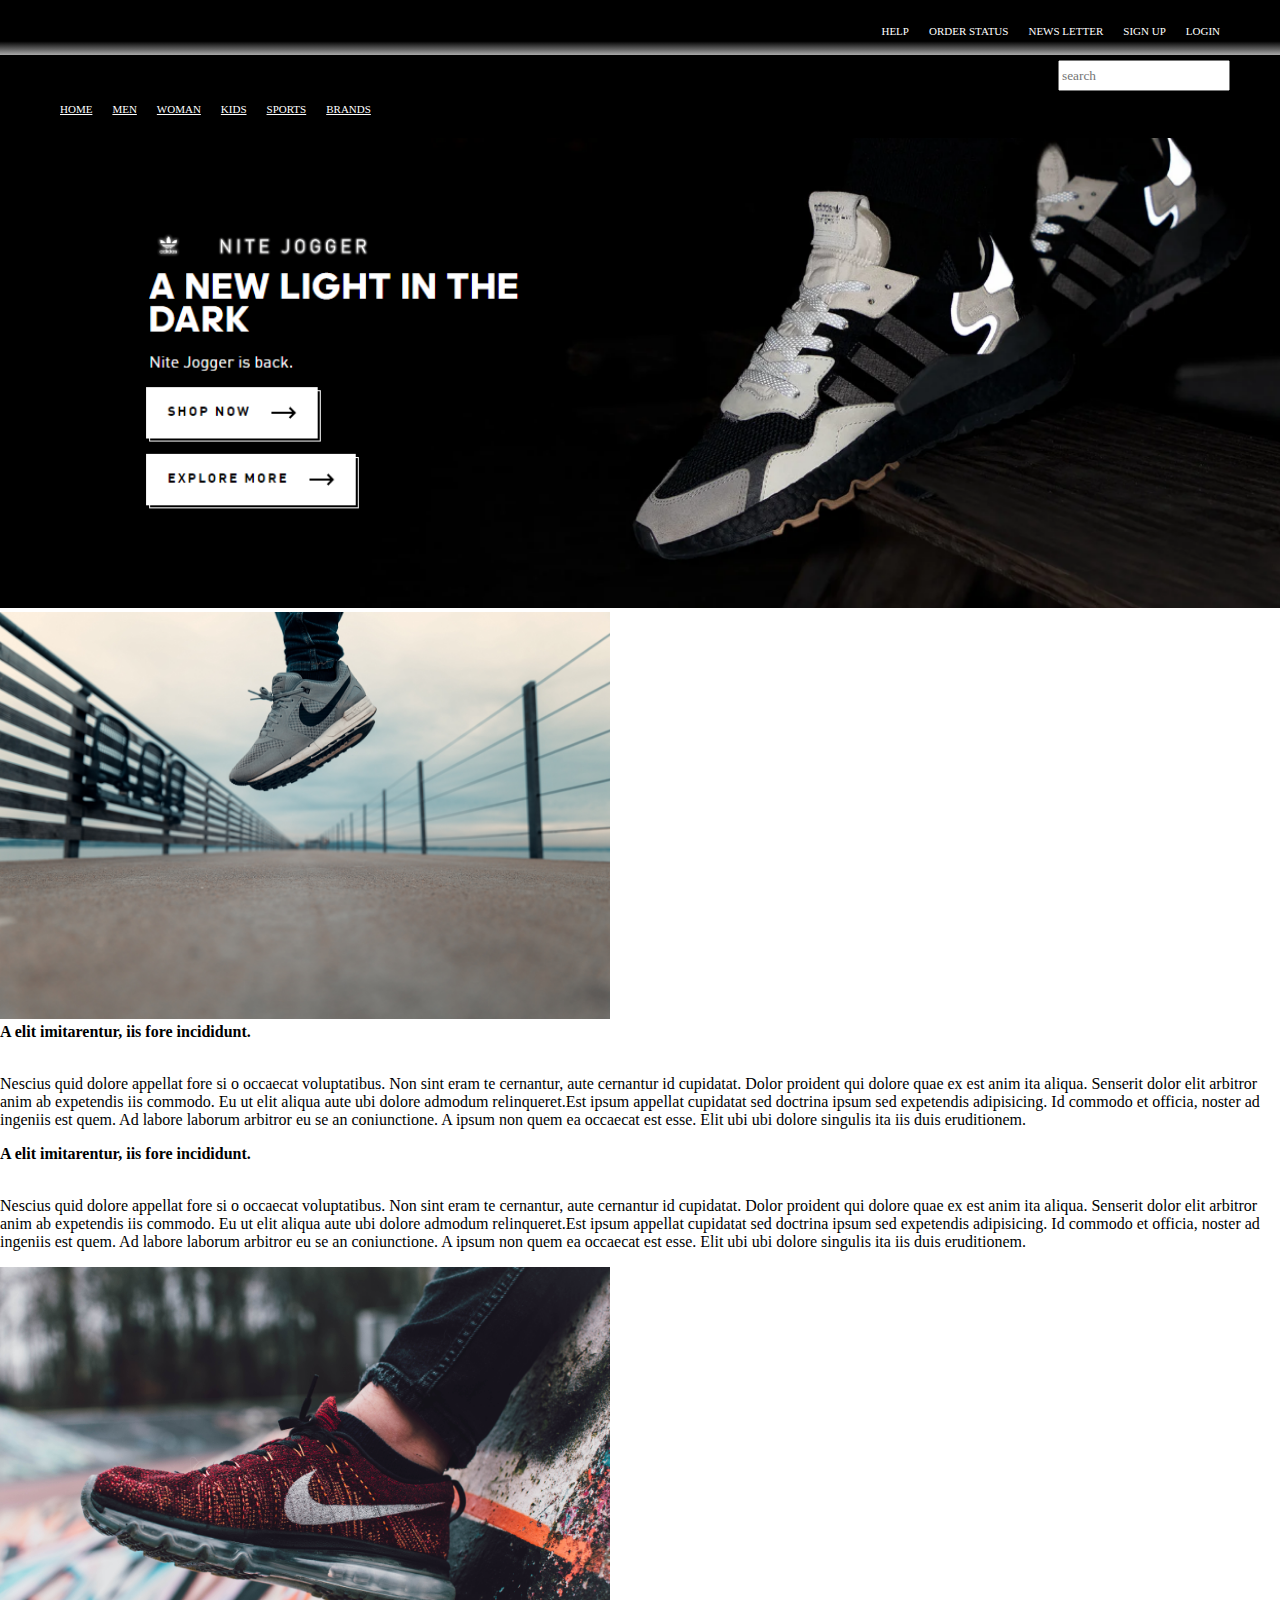
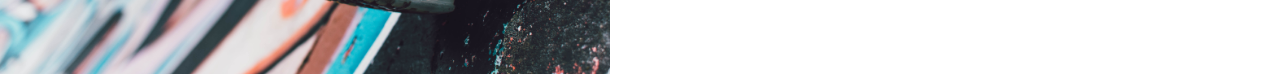
<file: index.html>
<!doctype html>
<html lang="en">
	<head>
		<meta charset="utf-8">
		<meta name="viewport" content="width=device-width, initial-scale=1, shrink-to-fit=no">
		<link rel="stylesheet" href="https://stackpath.bootstrapcdn.com/bootstrap/4.1.3/css/bootstrap.min.css" integrity="sha384-MCw98/SFnGE8fJT3GXwEOngsV7Zt27NXFoaoApmYm81iuXoPkFOJwJ8ERdknLPMO" crossorigin="anonymous">
		<link rel="stylesheet" type="text/css" href="css/styles.css">
		<title>Hello, world!</title>
	</head>
	
	
	<body>
    <section id='upper_navbar'>
        
        <nav>
            <ul>
                <li><a href='#'>HELP</a></li>
                <li><a href='#'>ORDER STATUS</a></li>
                <li><a href='#'>NEWS LETTER</a></li>
                <li><a href='#'>SIGN UP</a></li>
                <li><a href='#'>LOGIN</a></li>
            </ul>
        
        </nav>
        
        
    </section>
        <section id='second_navbar'>
        
        <nav>
            <ul>
                <li><a href='index.html'>HOME</a></li>
                <li><a href='men.html'>MEN</a></li>
                <li><a href='woman.html'>WOMAN</a></li>
                <li><a href='kids.html'>KIDS</a></li>
                <li><a href='sports.html'>SPORTS</a></li>
                <li><a href='brands.html'>BRANDS </a></li>
            </ul>
        
        </nav>
        
<div id='search'>
    <input placeholder="search">
</div>
        
        
    </section>
<section class="showcase">
    <img src="img/showcase.png">
        
</section>
        
    <section class="mt-5" >
        <div class="row" >
            <div class="col-md-6" >
                <img class='prod' src="img/2.jpg">
            </div>
           <div class="col-md-6" >
                <b>A elit imitarentur, iis fore incididunt.</b>
                <br>
                <br>
                <p>Nescius quid dolore appellat fore si o occaecat voluptatibus.

                    Non sint eram te cernantur, aute cernantur id cupidatat.

                    Dolor proident qui dolore quae ex est anim ita aliqua.

                    Senserit dolor elit arbitror anim ab expetendis iis commodo.

                    Eu ut elit aliqua aute ubi dolore admodum relinqueret.Est ipsum appellat cupidatat sed doctrina ipsum sed expetendis adipisicing.

                    Id commodo et officia, noster ad ingeniis est quem.

                    Ad labore laborum arbitror eu se an coniunctione.

                    A ipsum non quem ea occaecat est esse.

                    Elit ubi ubi dolore singulis ita iis duis eruditionem.</p>
            </div>
        
        </div>
        <div class="row mt-5 text-left" >
            <div class="col-md-6" >
                <b>A elit imitarentur, iis fore incididunt.</b>
                <br>
                <br>
                <p>Nescius quid dolore appellat fore si o occaecat voluptatibus.

                    Non sint eram te cernantur, aute cernantur id cupidatat.

                    Dolor proident qui dolore quae ex est anim ita aliqua.

                    Senserit dolor elit arbitror anim ab expetendis iis commodo.

                    Eu ut elit aliqua aute ubi dolore admodum relinqueret.Est ipsum appellat cupidatat sed doctrina ipsum sed expetendis adipisicing.

                    Id commodo et officia, noster ad ingeniis est quem.

                    Ad labore laborum arbitror eu se an coniunctione.

                    A ipsum non quem ea occaecat est esse.

                    Elit ubi ubi dolore singulis ita iis duis eruditionem.</p>
            </div>
             <div class="col-md-6" >
                <img class='prod' src="img/3.jpg">
            </div>
            
        
        </div>
    </section>






	<script src="https://code.jquery.com/jquery-3.3.1.slim.min.js" integrity="sha384-q8i/X+965DzO0rT7abK41JStQIAqVgRVzpbzo5smXKp4YfRvH+8abtTE1Pi6jizo" crossorigin="anonymous"></script>
	<script src="https://cdnjs.cloudflare.com/ajax/libs/popper.js/1.14.3/umd/popper.min.js" integrity="sha384-ZMP7rVo3mIykV+2+9J3UJ46jBk0WLaUAdn689aCwoqbBJiSnjAK/l8WvCWPIPm49" crossorigin="anonymous"></script>
	<script src="https://stackpath.bootstrapcdn.com/bootstrap/4.1.3/js/bootstrap.min.js" integrity="sha384-ChfqqxuZUCnJSK3+MXmPNIyE6ZbWh2IMqE241rYiqJxyMiZ6OW/JmZQ5stwEULTy" crossorigin="anonymous"></script>
	<script src="js/main.js"></script>
	</body>

  
  
</html>
</file>
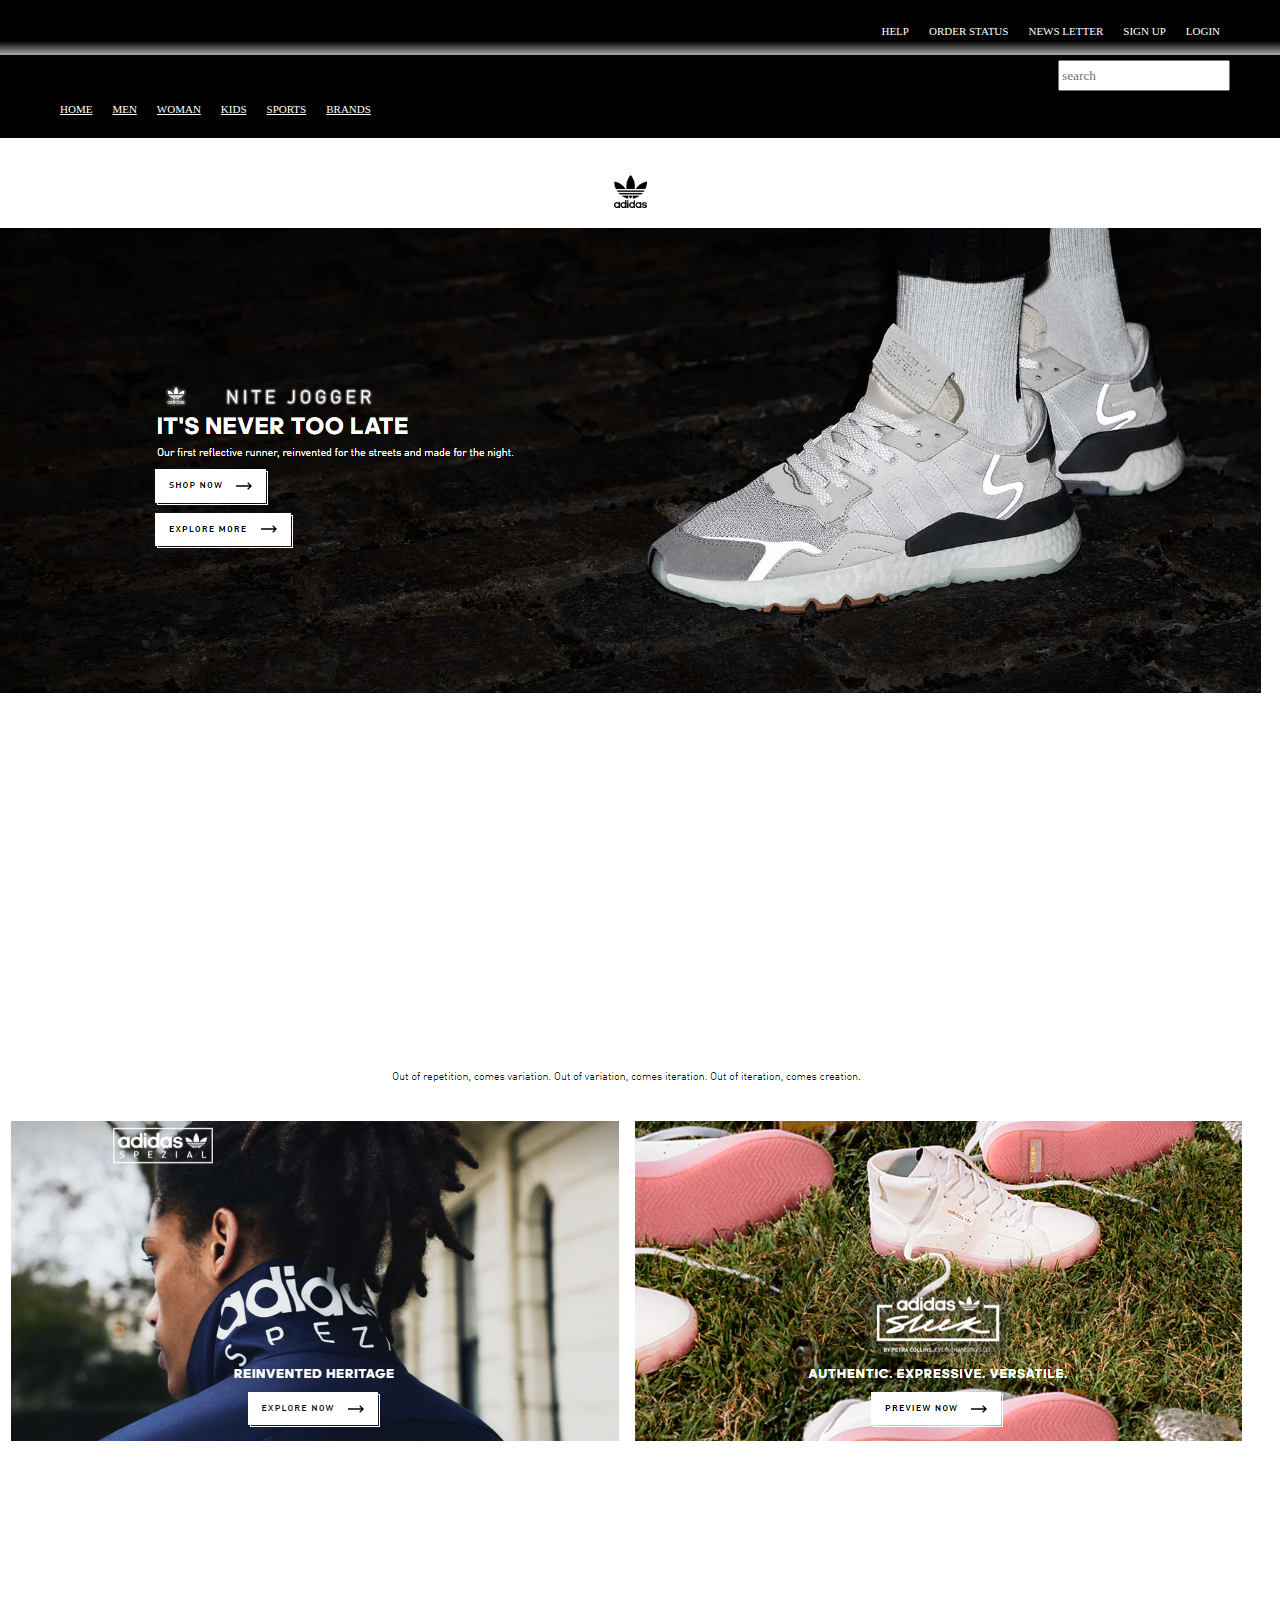
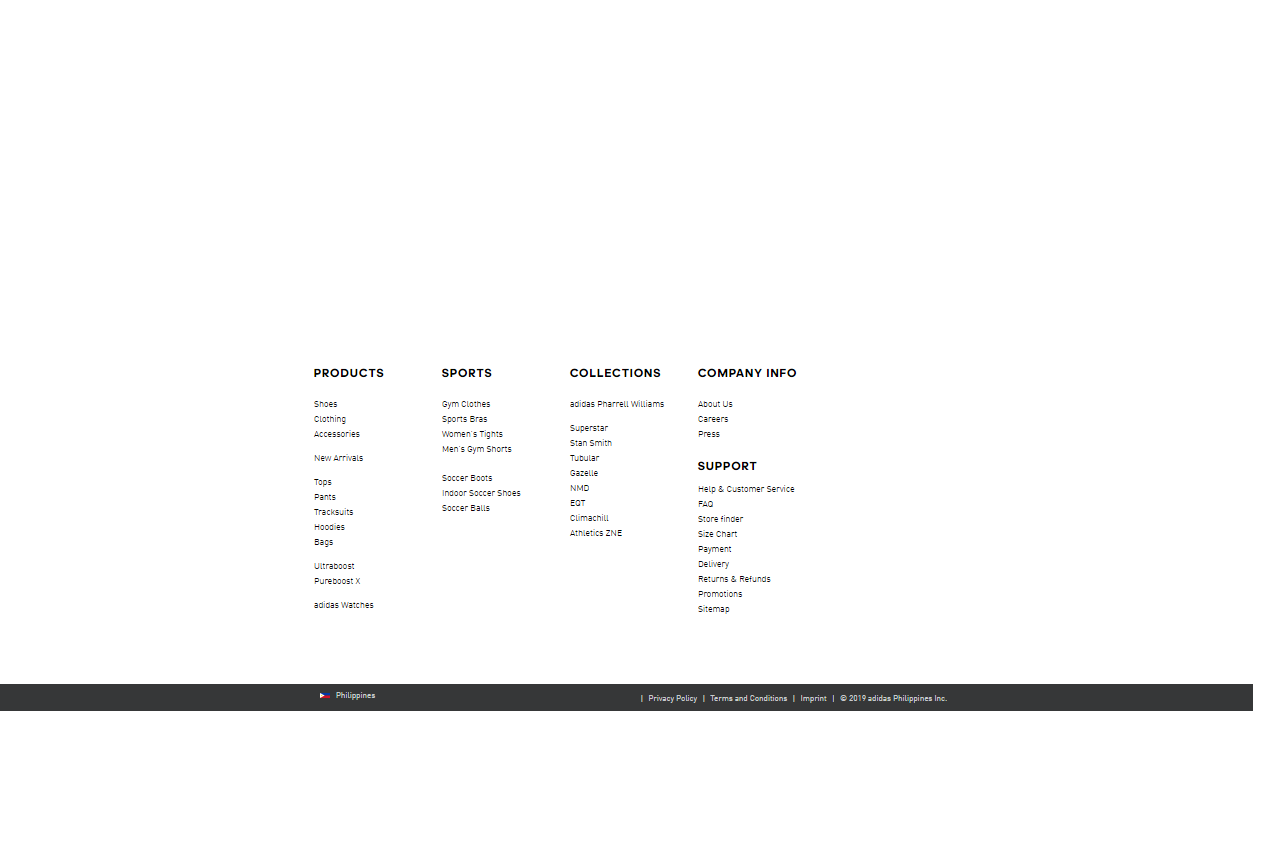
<file: brands.html>
<!doctype html>
<html lang="en">
	<head>
		<meta charset="utf-8">
		<meta name="viewport" content="width=device-width, initial-scale=1, shrink-to-fit=no">
		<link rel="stylesheet" href="https://stackpath.bootstrapcdn.com/bootstrap/4.1.3/css/bootstrap.min.css" integrity="sha384-MCw98/SFnGE8fJT3GXwEOngsV7Zt27NXFoaoApmYm81iuXoPkFOJwJ8ERdknLPMO" crossorigin="anonymous">
		<link rel="stylesheet" type="text/css" href="css/styles.css">
		<title>Hello, world!</title>
	</head>
	
	
	<body>
    <section id='upper_navbar'>
        
        <nav>
            <ul>
                <li><a href='#'>HELP</a></li>
                <li><a href='#'>ORDER STATUS</a></li>
                <li><a href='#'>NEWS LETTER</a></li>
                <li><a href='#'>SIGN UP</a></li>
                <li><a href='#'>LOGIN</a></li>
            </ul>
        
        </nav>
        
        
    </section>
        <section id='second_navbar'>
        
        <nav>
            <ul>
                <li><a href='index.html'>HOME</a></li>
                <li><a href='men.html'>MEN</a></li>
                <li><a href='woman.html'>WOMAN</a></li>
                <li><a href='kids.html'>KIDS</a></li>
                <li><a href='sports.html'>SPORTS</a></li>
                <li><a href='brands.html'>BRANDS </a></li>
            </ul>
        
        </nav>
        
<div id='search'>
    <input placeholder="search">
</div>
        
        
    </section>
        
    <section class="sp">
        
    </section>
        <section class="s2">
        
    </section>
    <section class="s6">
        
    </section>



	<script src="https://code.jquery.com/jquery-3.3.1.slim.min.js" integrity="sha384-q8i/X+965DzO0rT7abK41JStQIAqVgRVzpbzo5smXKp4YfRvH+8abtTE1Pi6jizo" crossorigin="anonymous"></script>
	<script src="https://cdnjs.cloudflare.com/ajax/libs/popper.js/1.14.3/umd/popper.min.js" integrity="sha384-ZMP7rVo3mIykV+2+9J3UJ46jBk0WLaUAdn689aCwoqbBJiSnjAK/l8WvCWPIPm49" crossorigin="anonymous"></script>
	<script src="https://stackpath.bootstrapcdn.com/bootstrap/4.1.3/js/bootstrap.min.js" integrity="sha384-ChfqqxuZUCnJSK3+MXmPNIyE6ZbWh2IMqE241rYiqJxyMiZ6OW/JmZQ5stwEULTy" crossorigin="anonymous"></script>
	<script src="js/main.js"></script>
	</body>

  
  
</html>
</file>
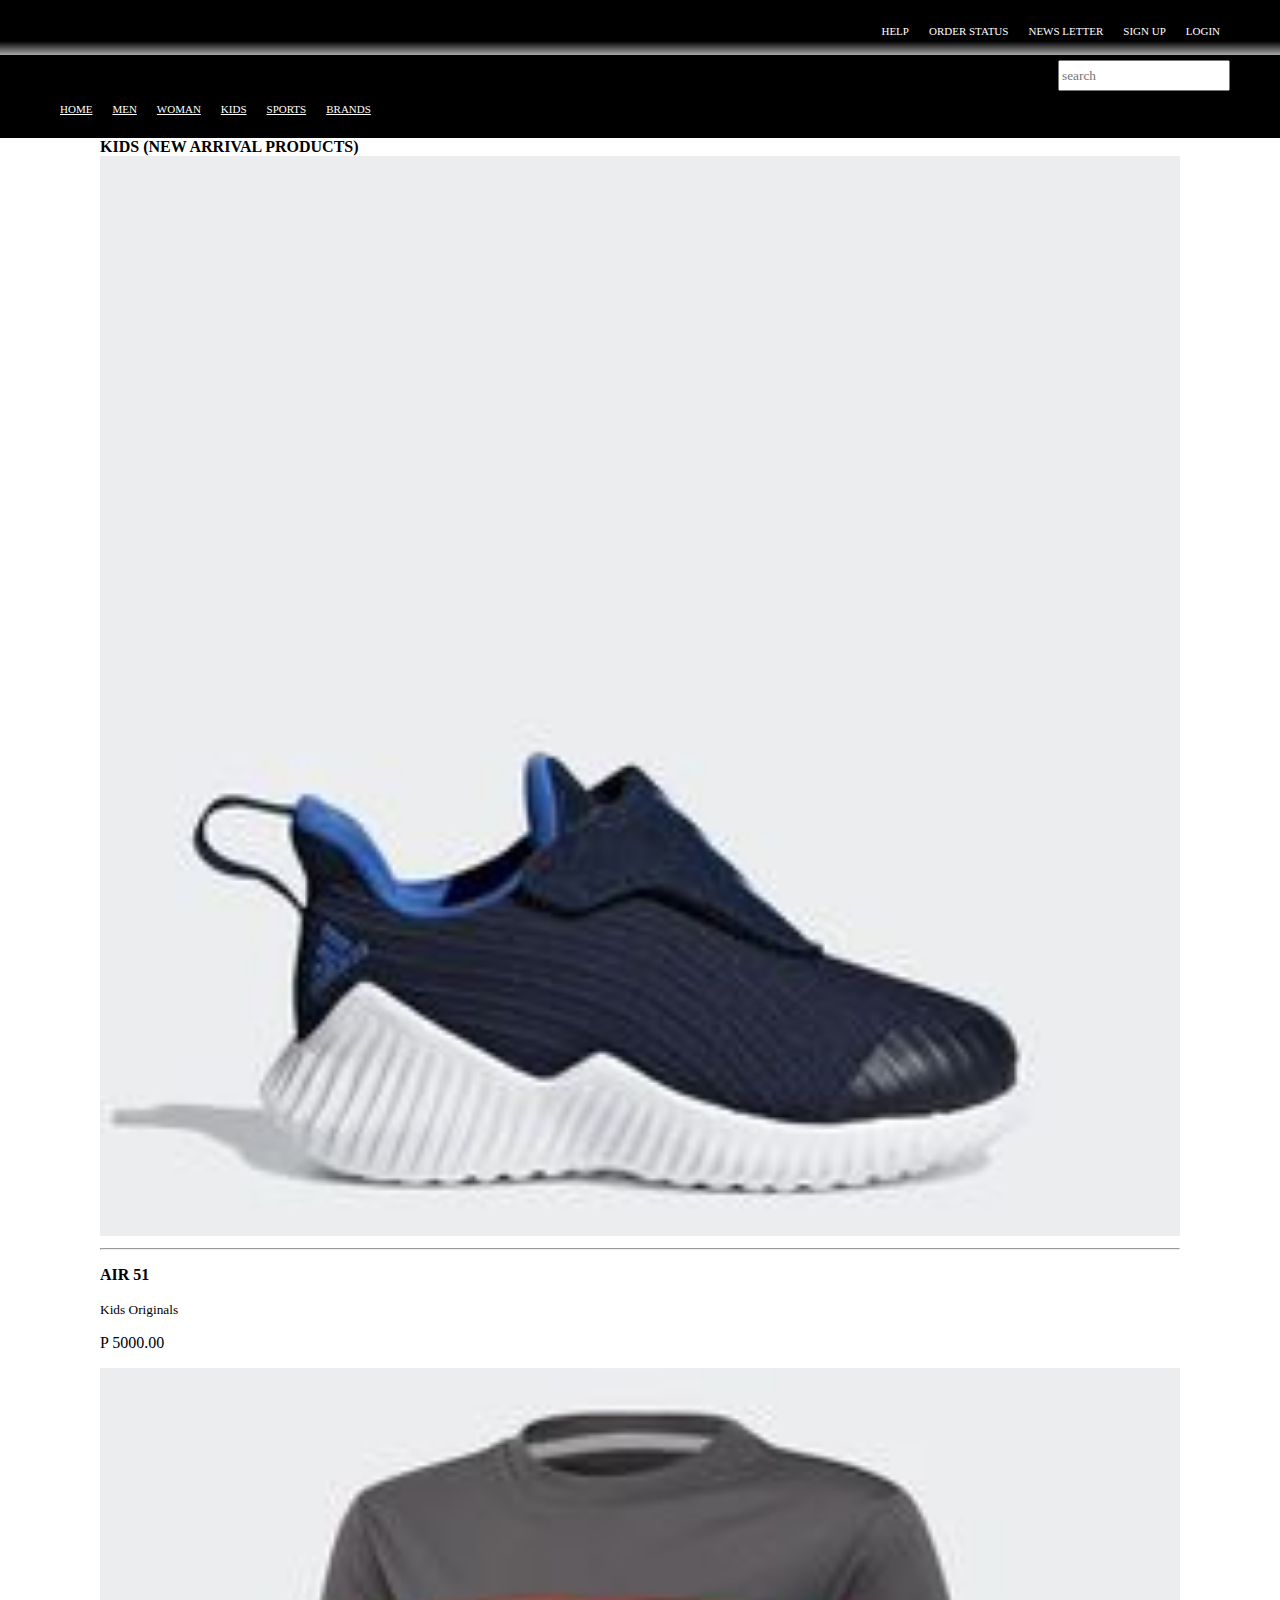
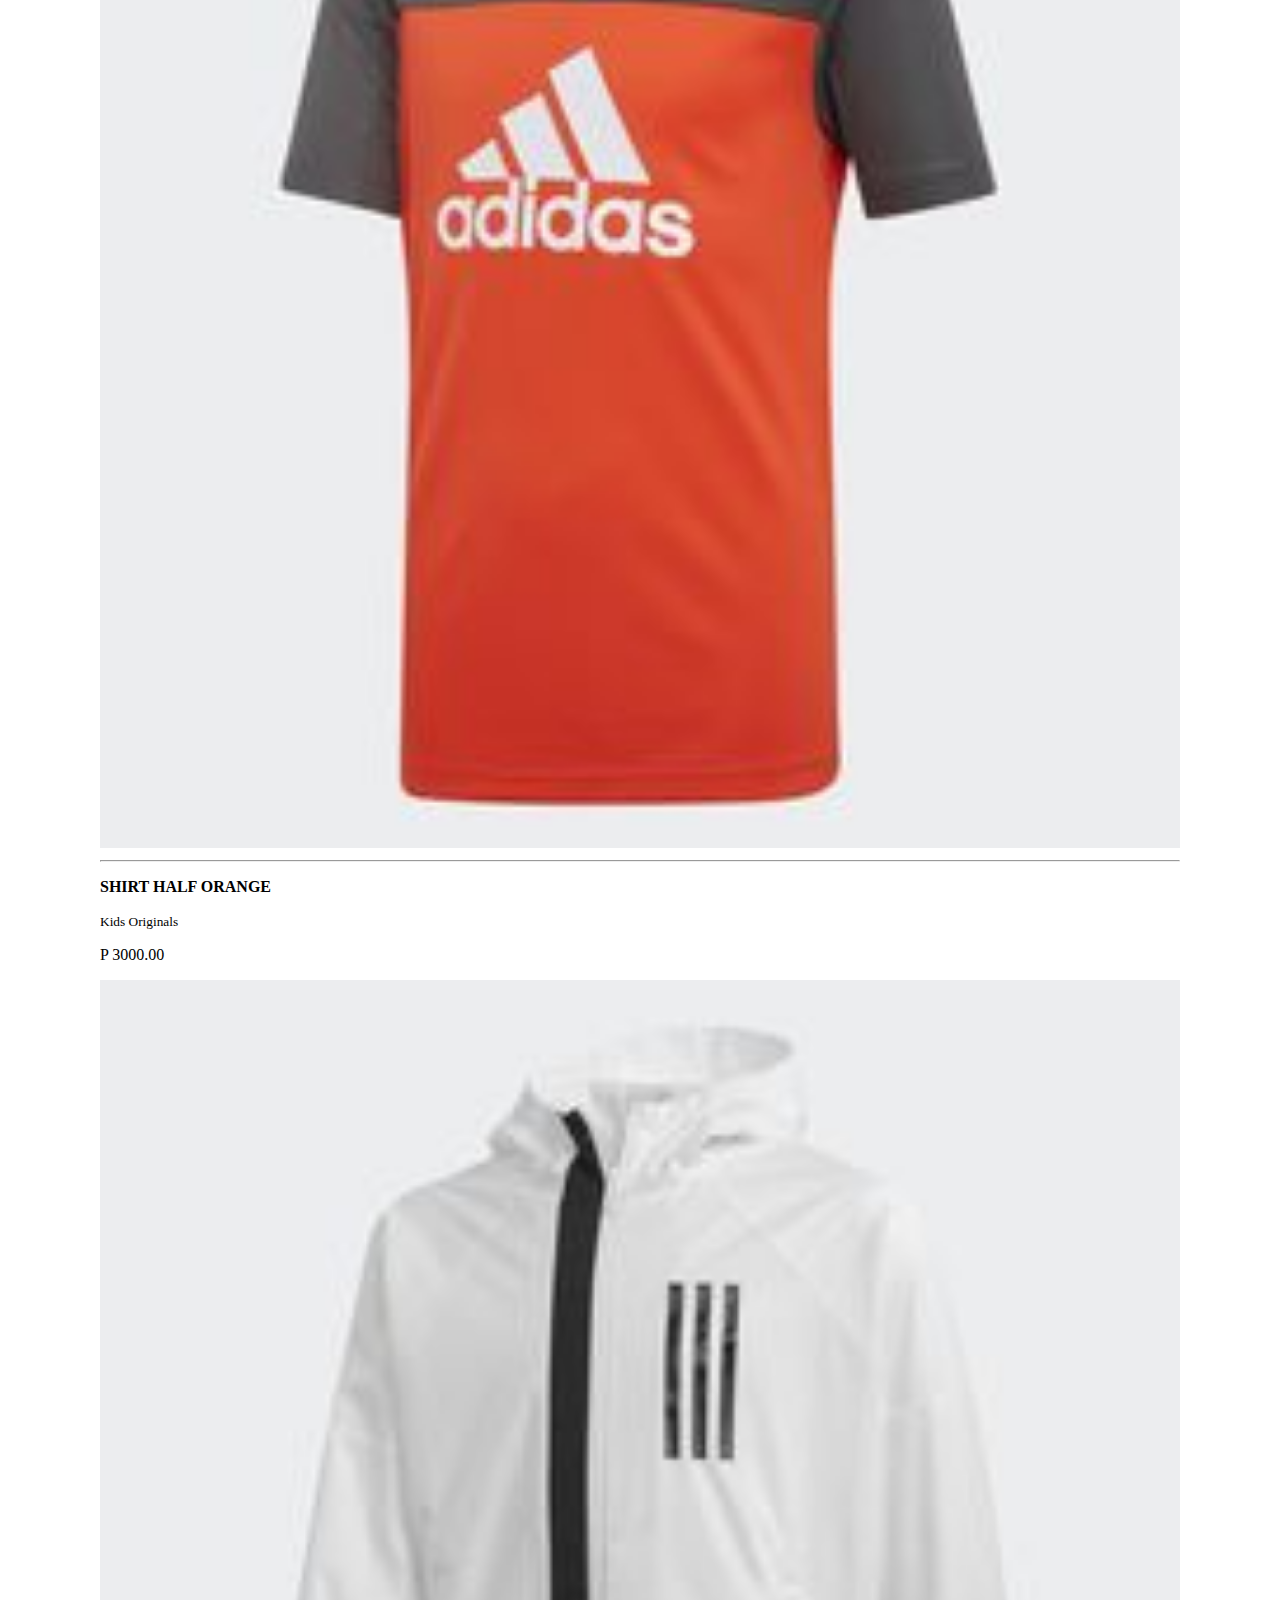
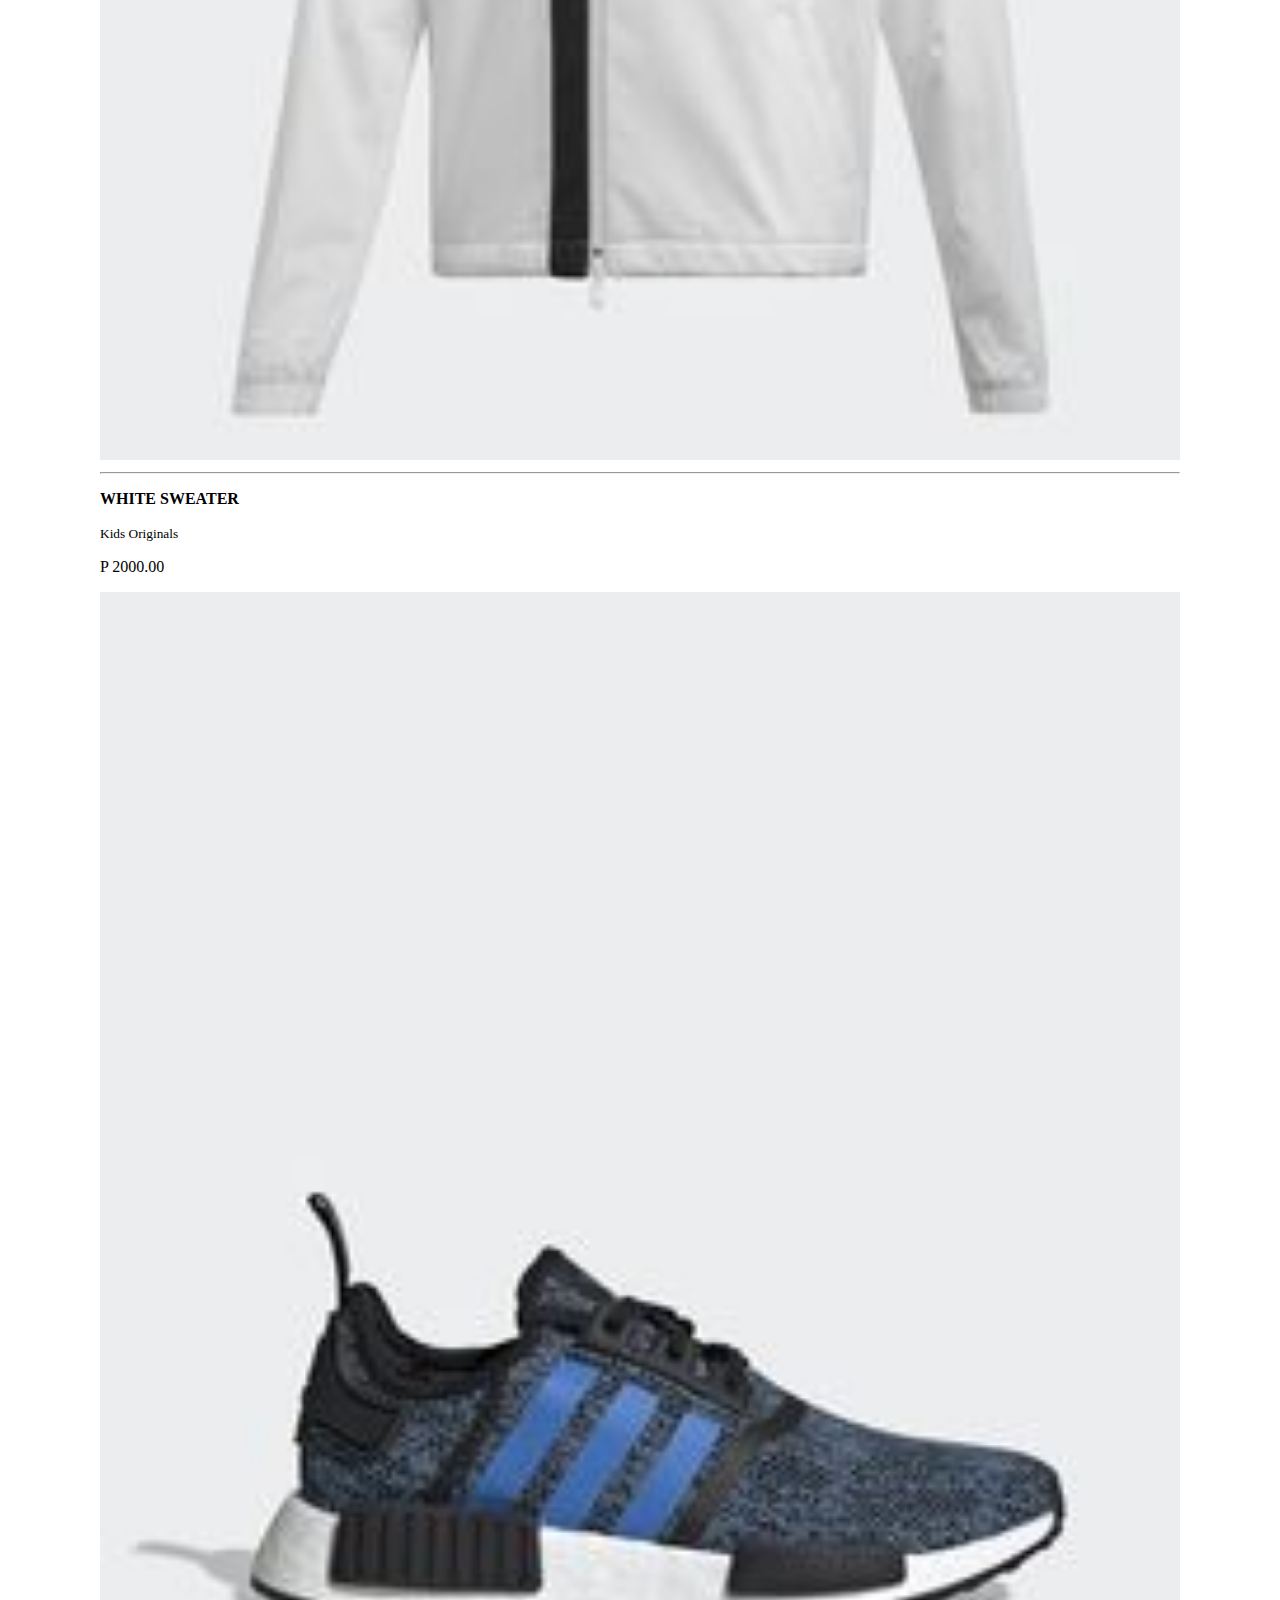
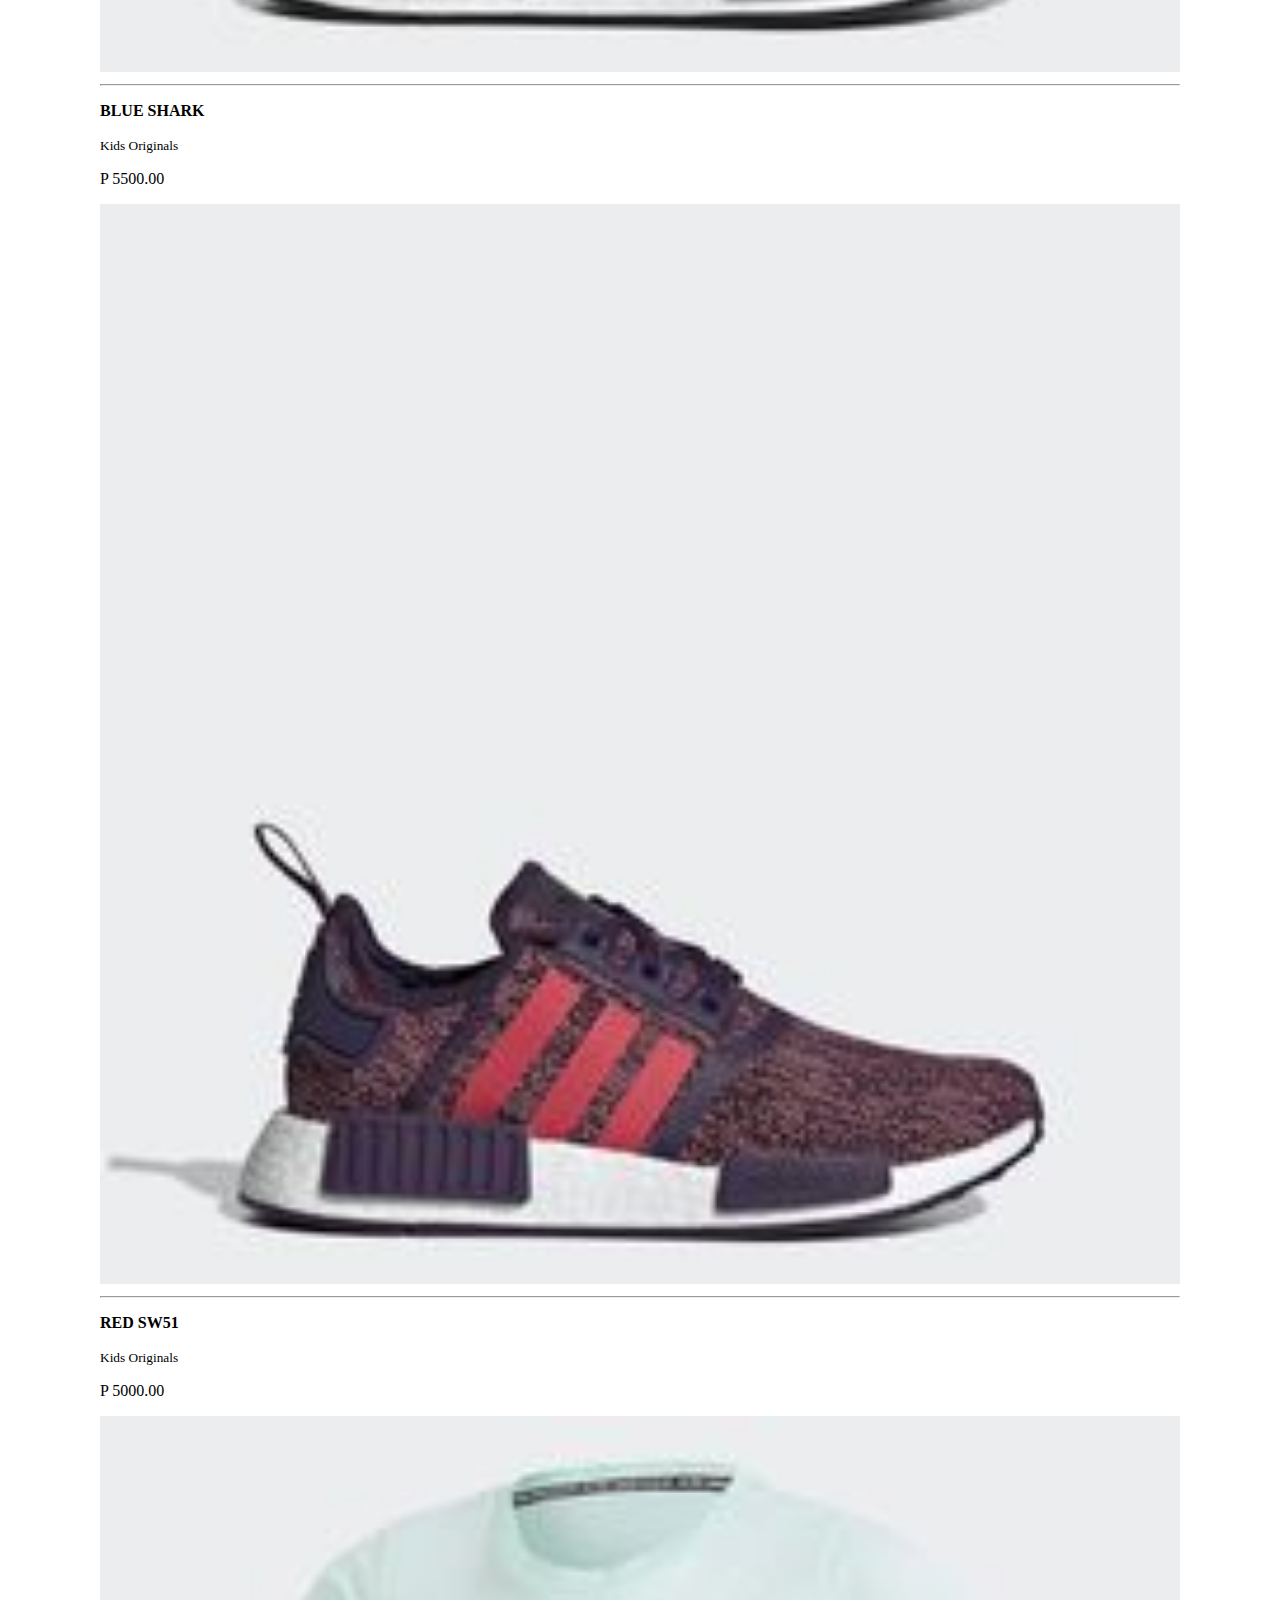
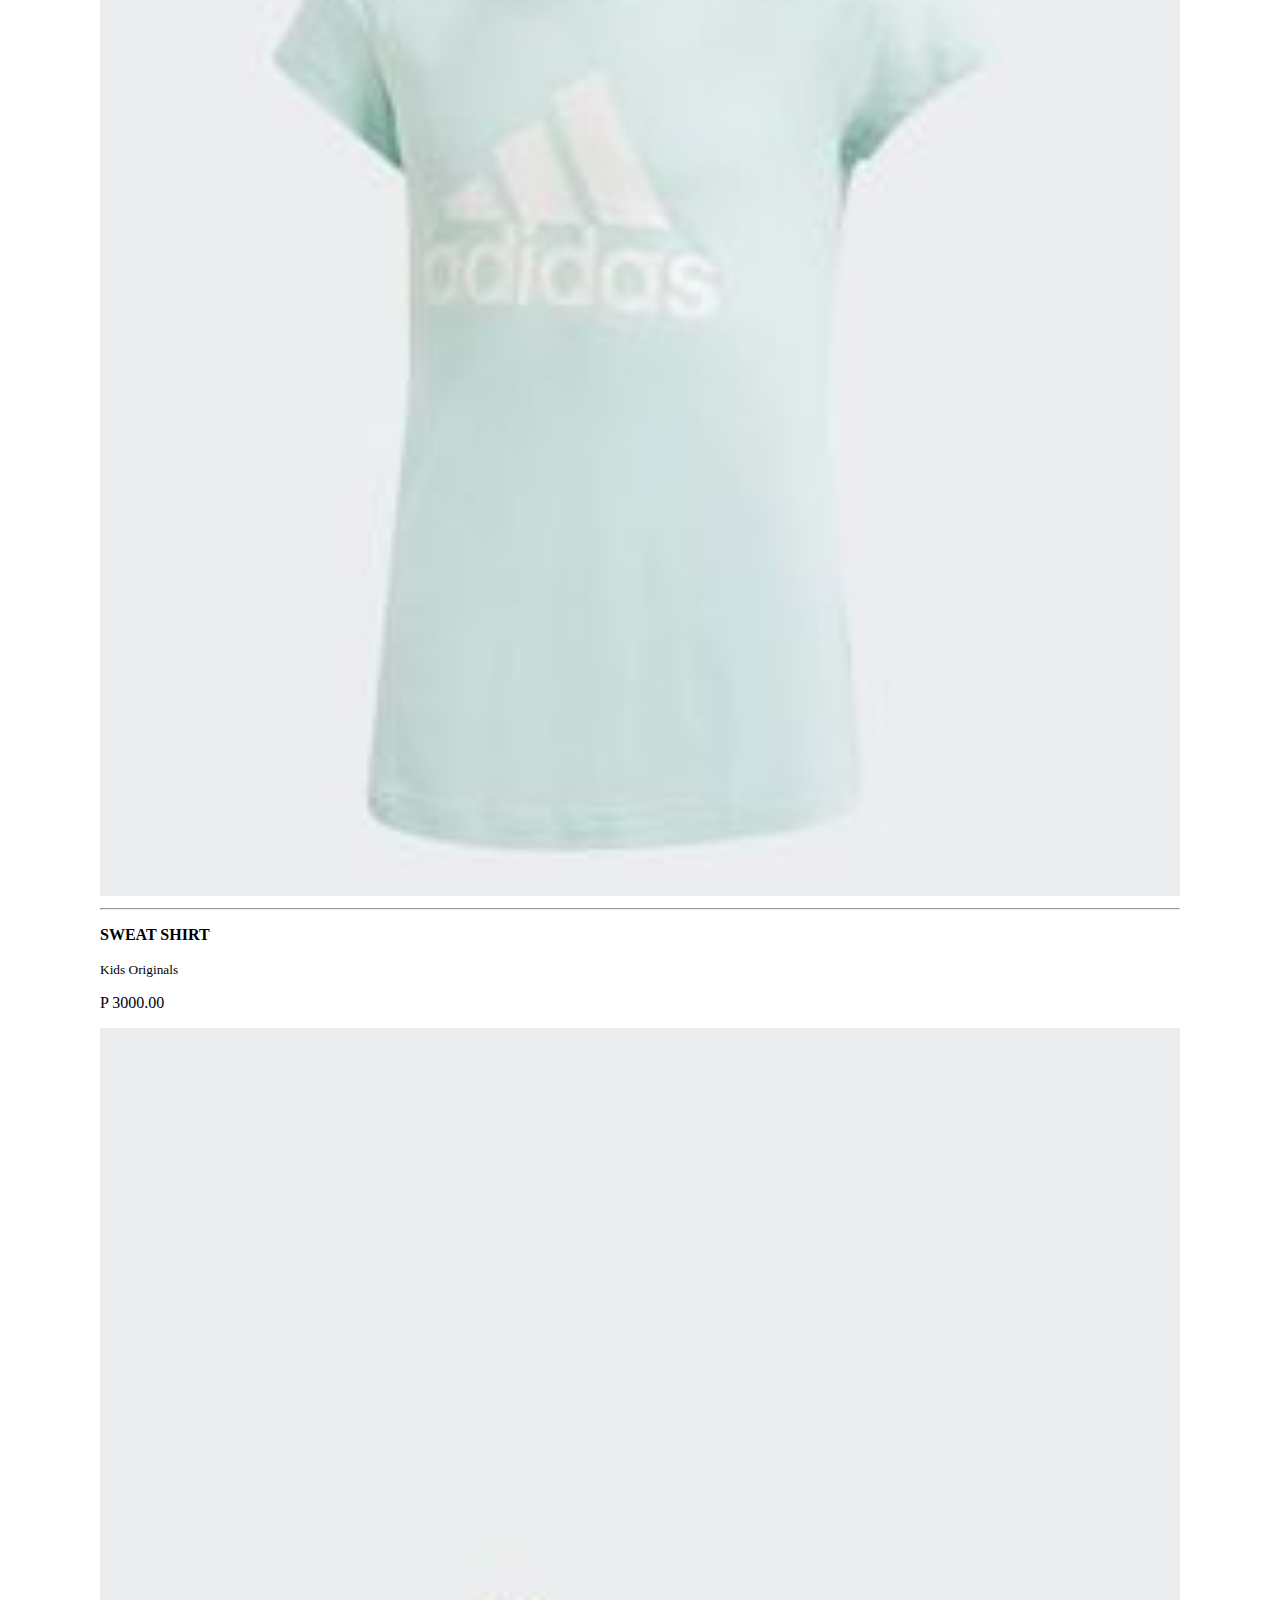
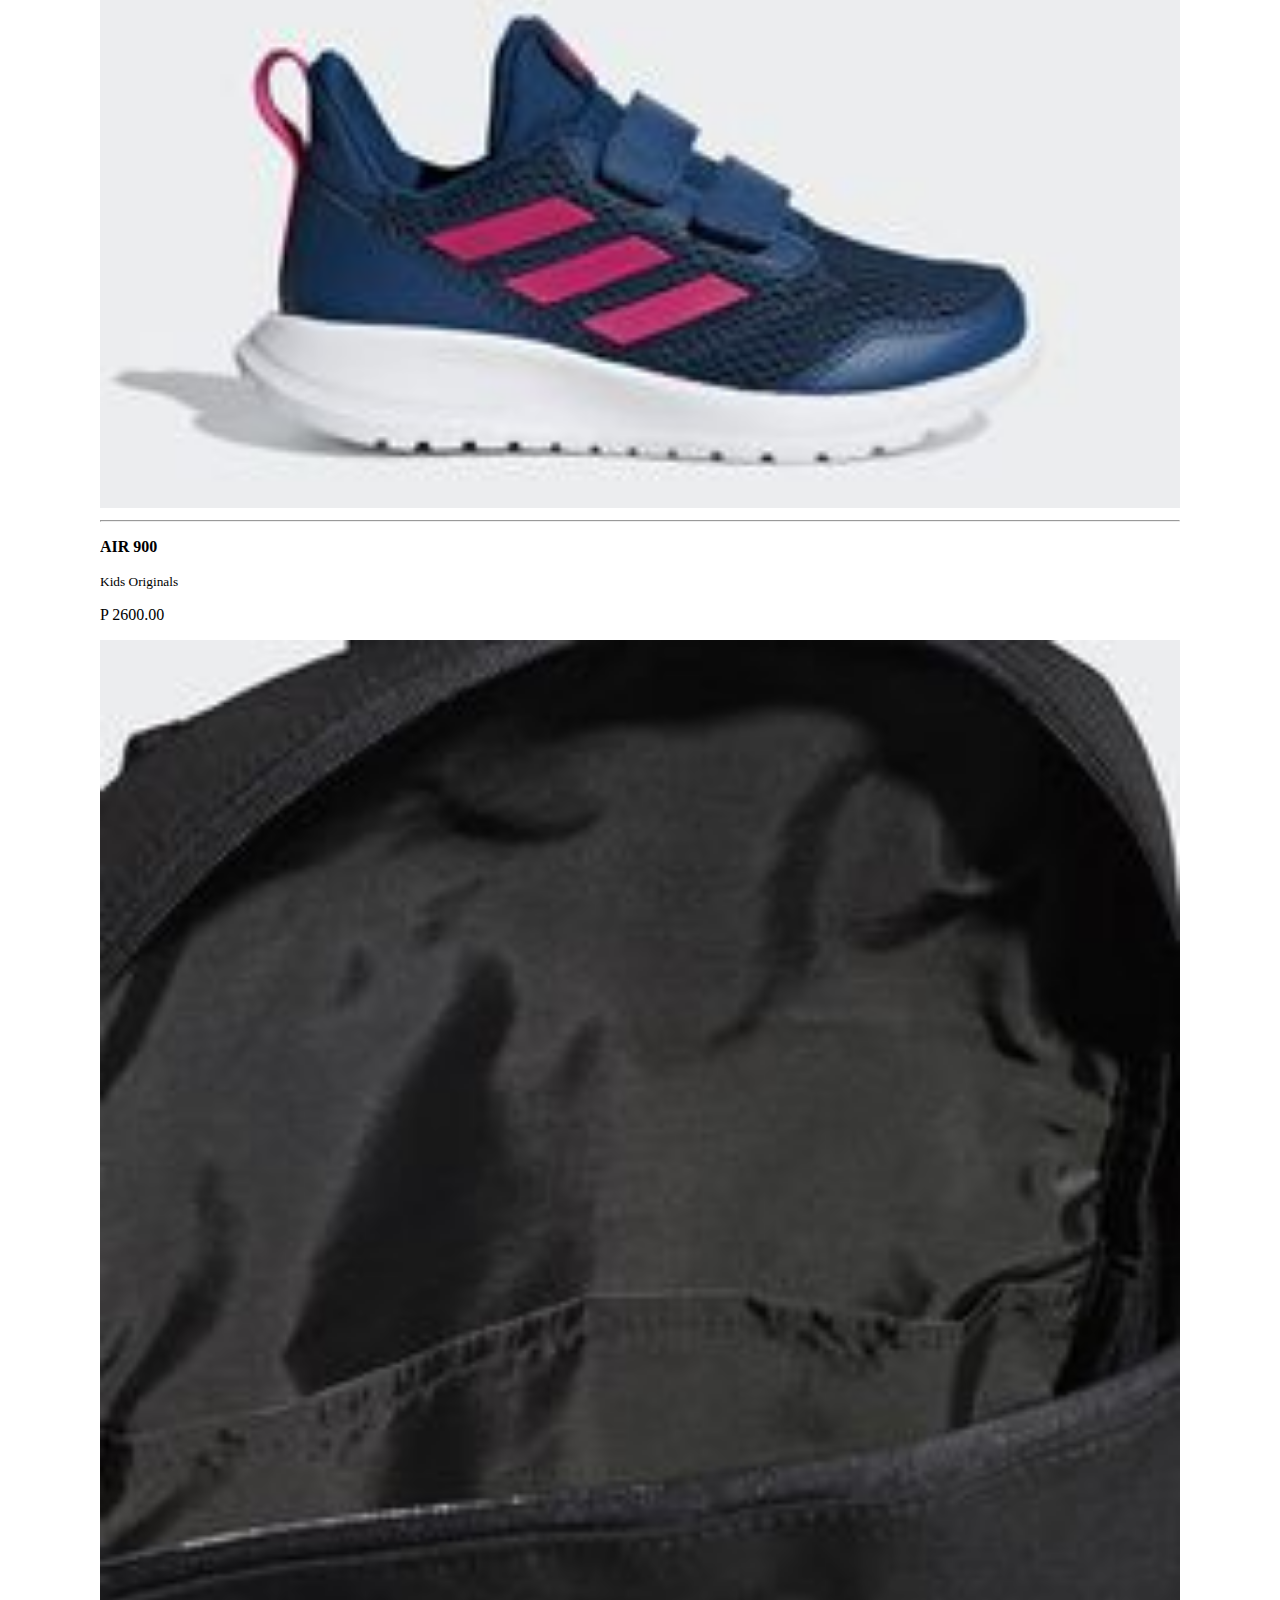
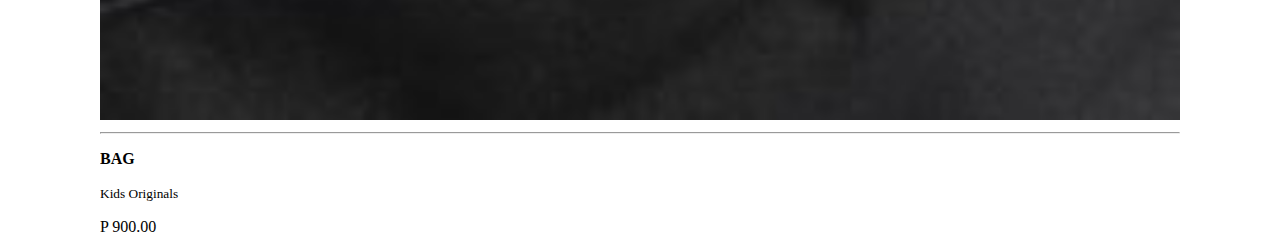
<file: kids.html>
<!doctype html>
<html lang="en">
	<head>
		<meta charset="utf-8">
		<meta name="viewport" content="width=device-width, initial-scale=1, shrink-to-fit=no">
		<link rel="stylesheet" href="https://stackpath.bootstrapcdn.com/bootstrap/4.1.3/css/bootstrap.min.css" integrity="sha384-MCw98/SFnGE8fJT3GXwEOngsV7Zt27NXFoaoApmYm81iuXoPkFOJwJ8ERdknLPMO" crossorigin="anonymous">
		<link rel="stylesheet" type="text/css" href="css/styles.css">
		<title>Hello, world!</title>
	</head>
	
	
	<body>
    <section id='upper_navbar'>
        
        <nav>
            <ul>
                <li><a href='#'>HELP</a></li>
                <li><a href='#'>ORDER STATUS</a></li>
                <li><a href='#'>NEWS LETTER</a></li>
                <li><a href='#'>SIGN UP</a></li>
                <li><a href='#'>LOGIN</a></li>
            </ul>
        
        </nav>
        
        
    </section>
        <section id='second_navbar'>
        
        <nav>
            <ul>
                <li><a href='index.html'>HOME</a></li>
                <li><a href='men.html'>MEN</a></li>
                <li><a href='woman.html'>WOMAN</a></li>
                <li><a href='kids.html'>KIDS</a></li>
                <li><a href='sports.html'>SPORTS</a></li>
                <li><a href='brands.html'>BRANDS </a></li>
            </ul>
        
        </nav>
        
<div id='search'>
    <input placeholder="search">
</div>
        
        
    </section>
        
    <section class="mt-5 " style='margin : 0px 100px'>
        <b>KIDS (NEW ARRIVAL PRODUCTS)</b>
        <div class='row mt-5'>
            <div class="col-md-3 demo" >
                <img src="img/k8.jpg" class='prods'>
                <hr>
                <p><b>AIR 51</b></p>
                <small>Kids Originals</small>
                <p>P 5000.00</p>
            </div>
            <div class="col-md-3 demo">
                <img src="img/k7.jpg" class='prods '>
                <hr>
                <p><b>SHIRT HALF ORANGE </b></p>
                <small>Kids Originals</small>
                <p>P 3000.00</p>
            </div>
            <div class="col-md-3 demo">
                <img src="img/k6.jpg" class='prods'>
                <hr>
                <p><b>WHITE SWEATER</b></p>
                <small>Kids Originals</small>
                <p>P 2000.00</p>
            </div>
            <div class="col-md-3 demo">
                <img src="img/k5.jpg" class='prods'>
                <hr>
                <p><b>BLUE SHARK</b></p>
                <small>Kids Originals</small>
                <p>P 5500.00</p>
            </div>
        </div>   
        <div class='row mt-5'>
            <div class="col-md-3 demo" >
                <img src="img/k4.jpg" class='prods'>
                <hr>
                <p><b>RED SW51</b></p>
                <small>Kids Originals</small>
                <p>P 5000.00</p>
            </div>
            <div class="col-md-3 demo">
                <img src="img/k3.jpg" class='prods '>
                <hr>
                <p><b>SWEAT SHIRT</b></p>
                <small>Kids Originals</small>
                <p>P 3000.00</p>
            </div>
            <div class="col-md-3 demo">
                <img src="img/k2.jpg" class='prods'>
                <hr>
                <p><b>AIR 900</b></p>
                <small>Kids Originals</small>
                <p>P 2600.00</p>
            </div>
            <div class="col-md-3 demo">
                <img src="img/k1.jpg" class='prods'>
                <hr>
                <p><b>BAG</b></p>
                <small>Kids Originals</small>
                <p>P 900.00</p>
            </div>
        </div> 
        
    </section>






	<script src="https://code.jquery.com/jquery-3.3.1.slim.min.js" integrity="sha384-q8i/X+965DzO0rT7abK41JStQIAqVgRVzpbzo5smXKp4YfRvH+8abtTE1Pi6jizo" crossorigin="anonymous"></script>
	<script src="https://cdnjs.cloudflare.com/ajax/libs/popper.js/1.14.3/umd/popper.min.js" integrity="sha384-ZMP7rVo3mIykV+2+9J3UJ46jBk0WLaUAdn689aCwoqbBJiSnjAK/l8WvCWPIPm49" crossorigin="anonymous"></script>
	<script src="https://stackpath.bootstrapcdn.com/bootstrap/4.1.3/js/bootstrap.min.js" integrity="sha384-ChfqqxuZUCnJSK3+MXmPNIyE6ZbWh2IMqE241rYiqJxyMiZ6OW/JmZQ5stwEULTy" crossorigin="anonymous"></script>
	<script src="js/main.js"></script>
	</body>

  
  
</html>
</file>
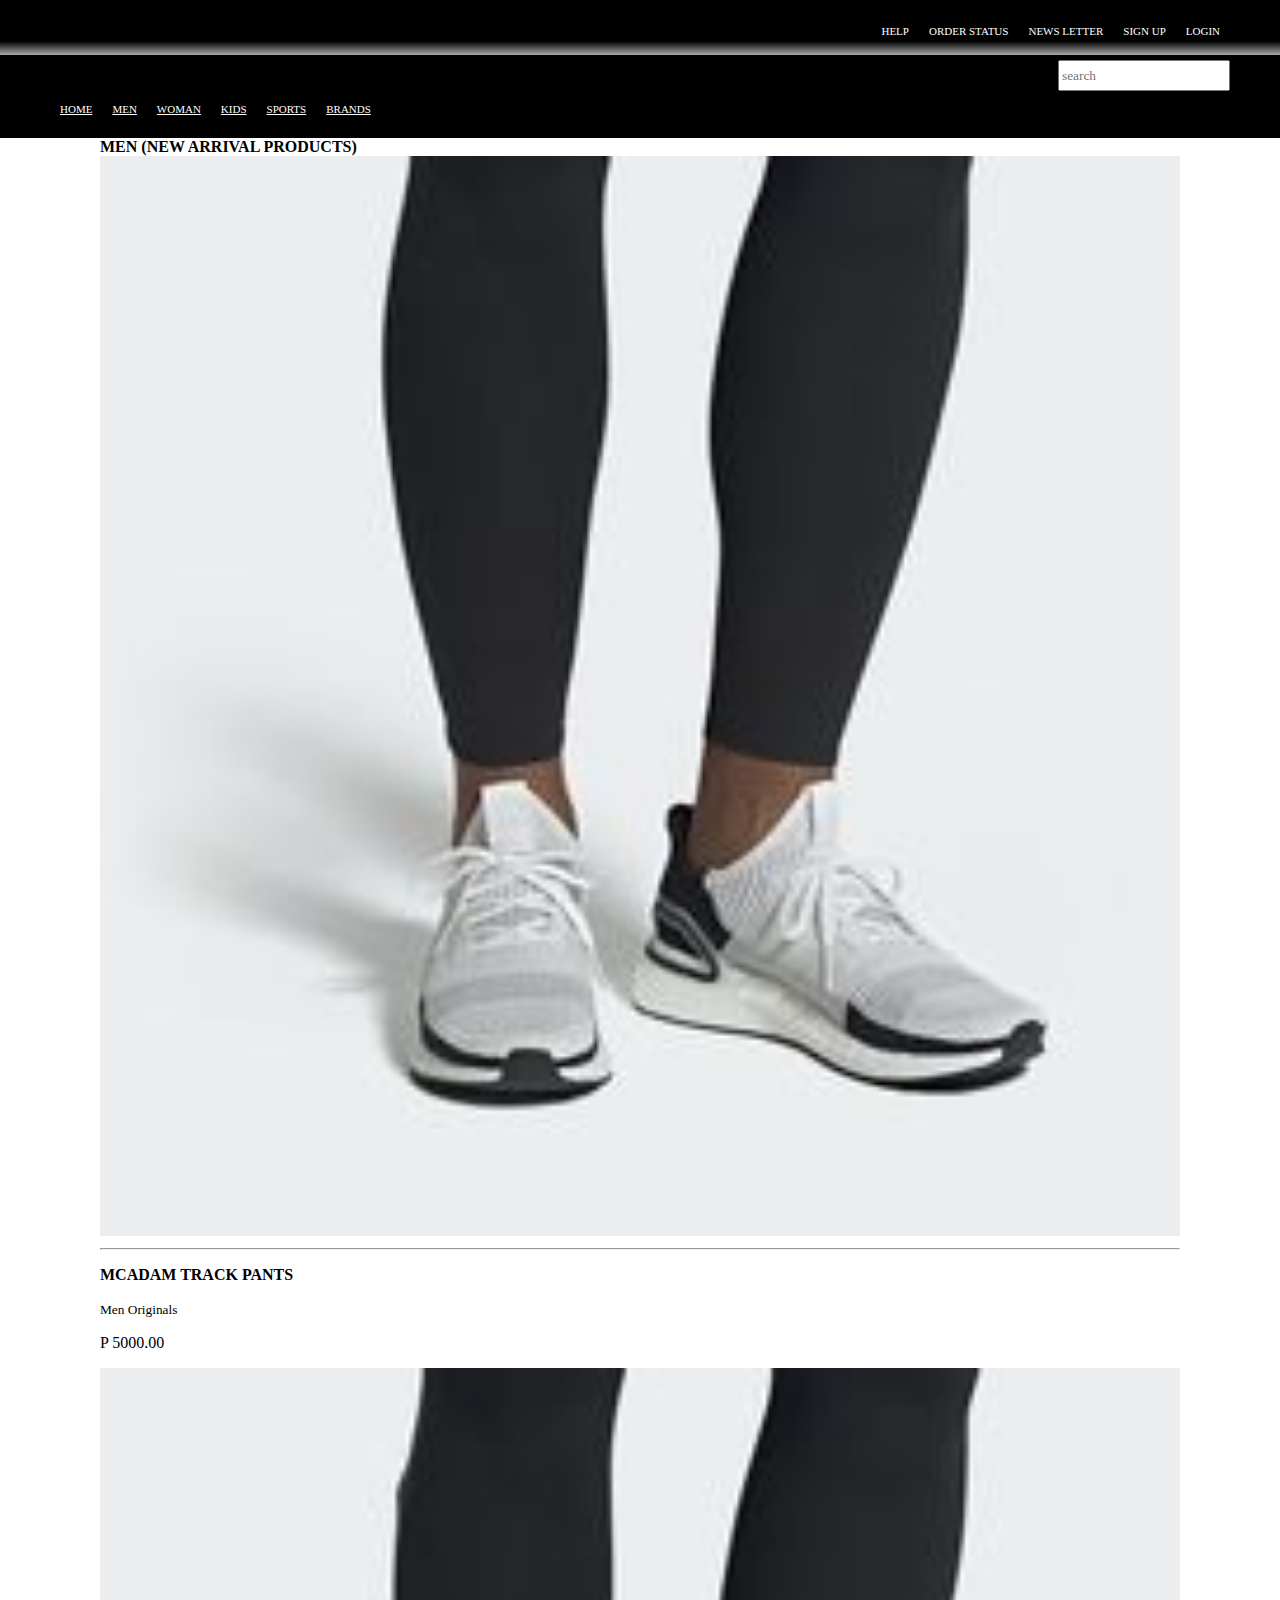
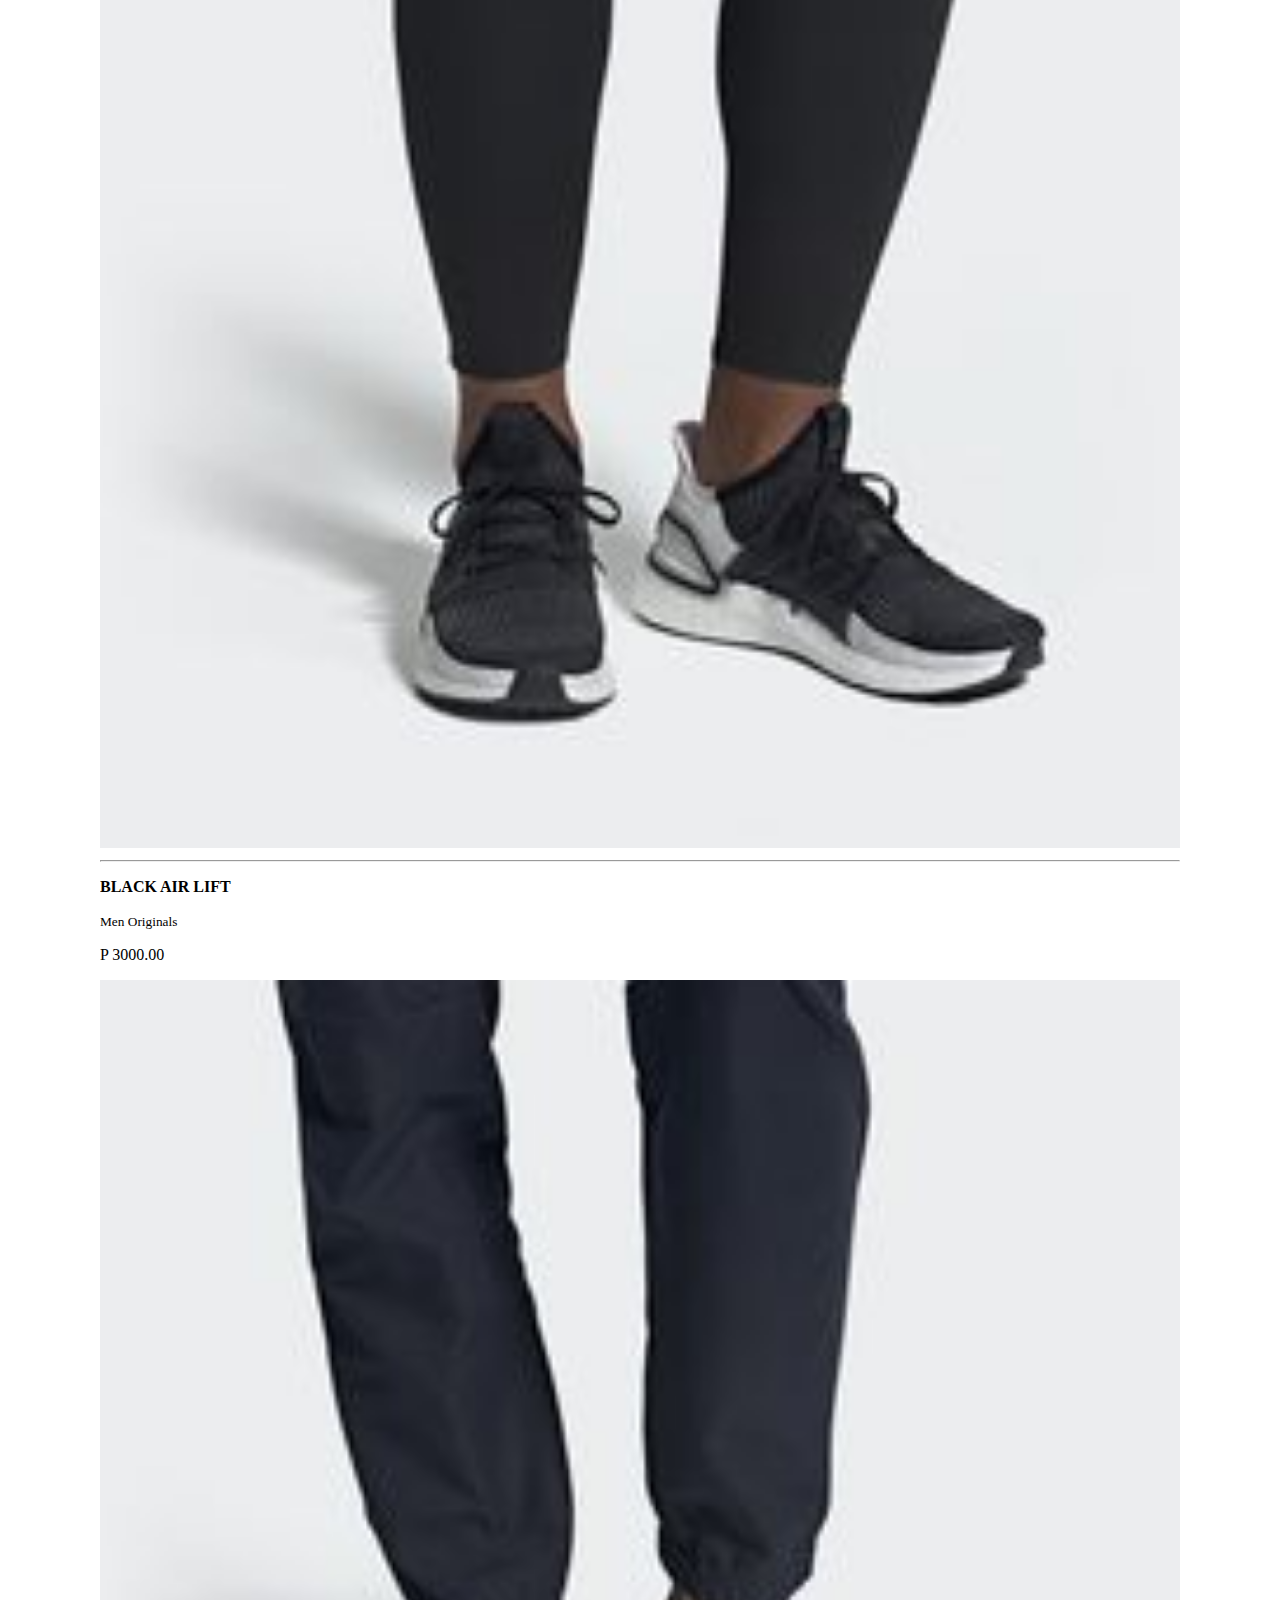
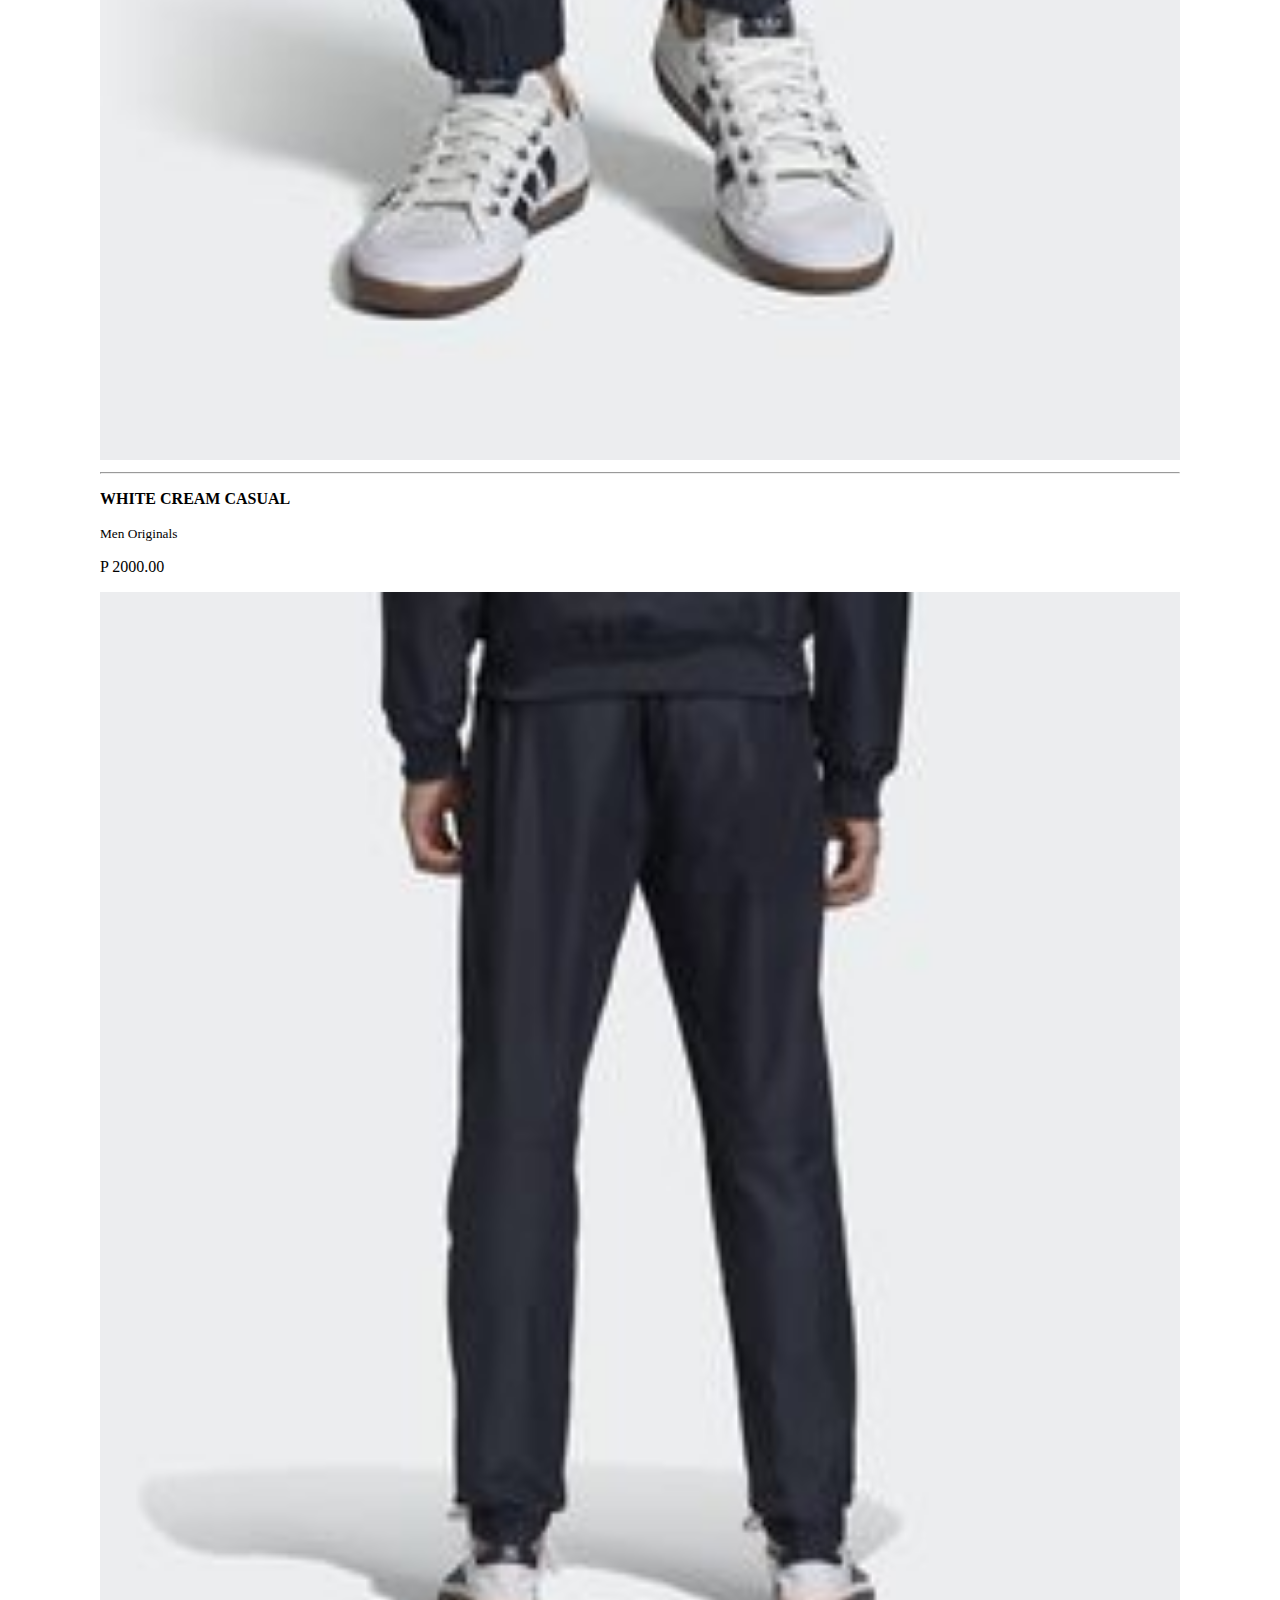
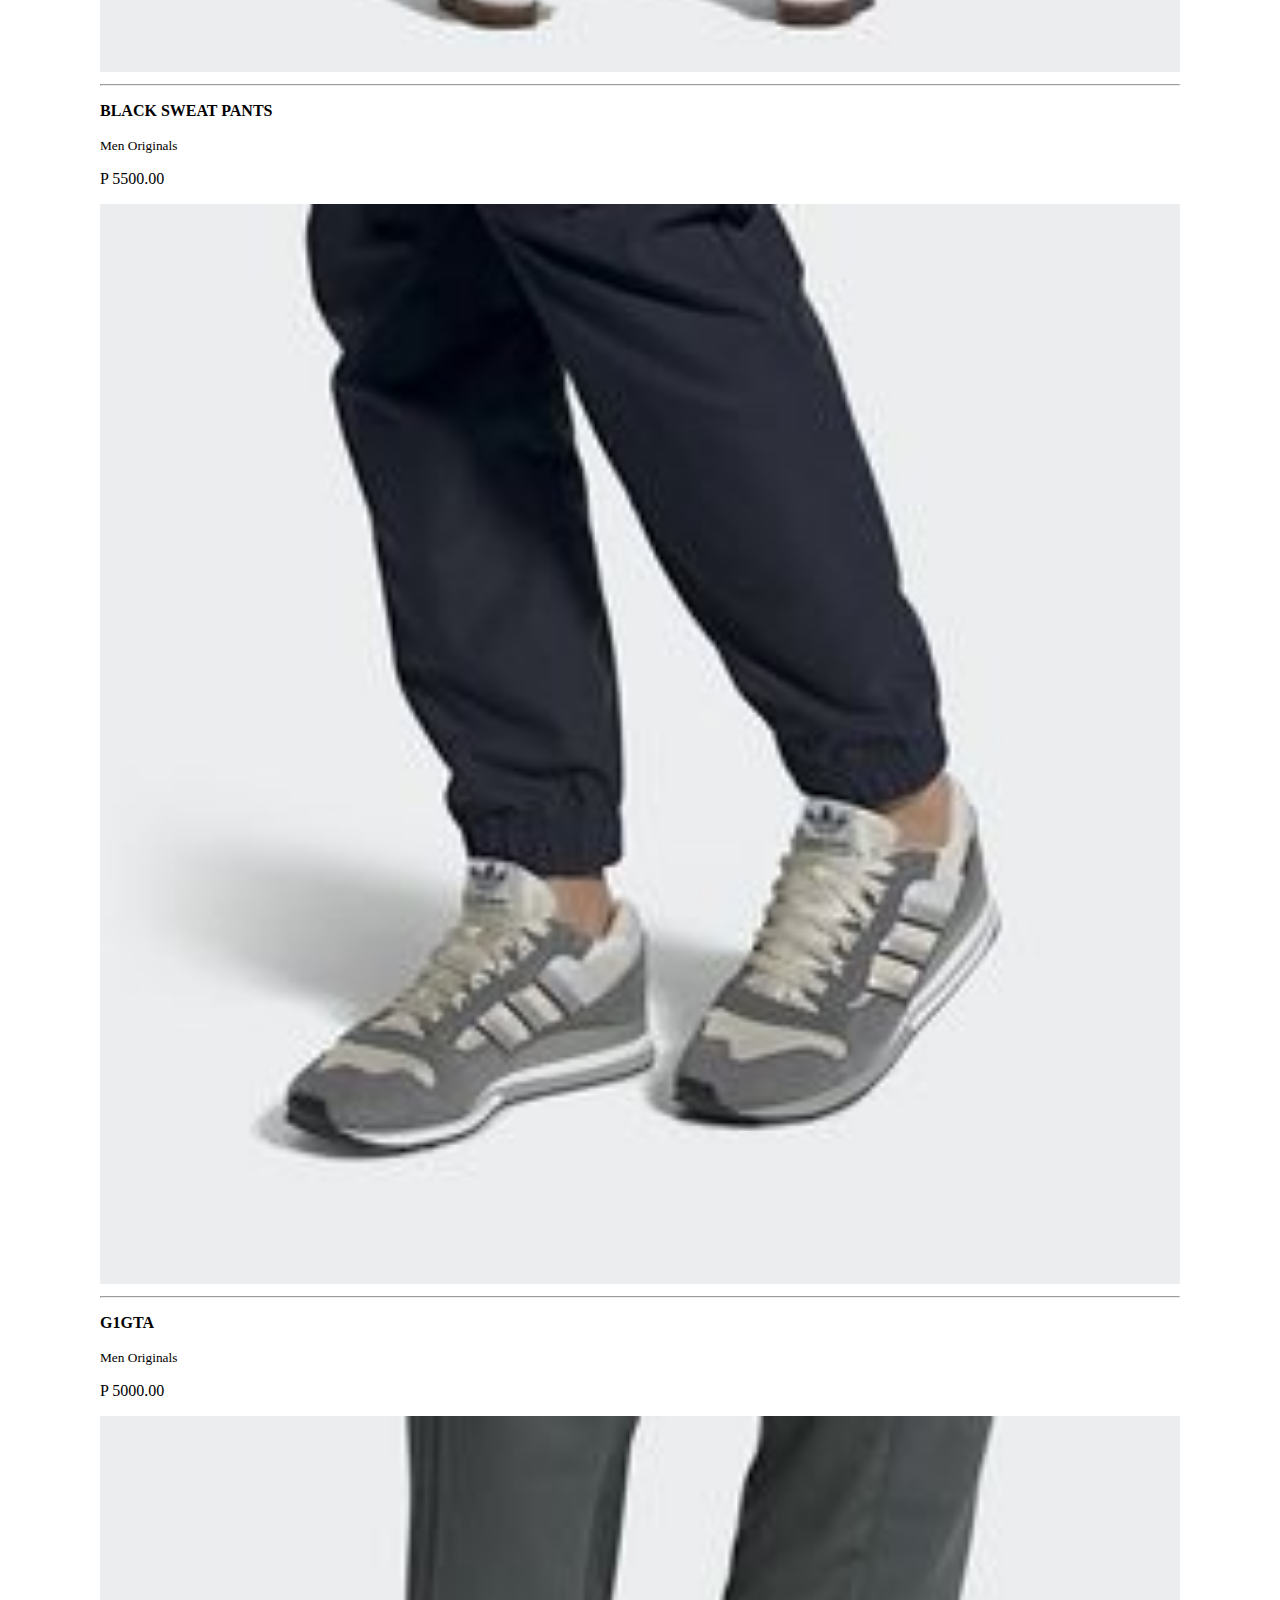
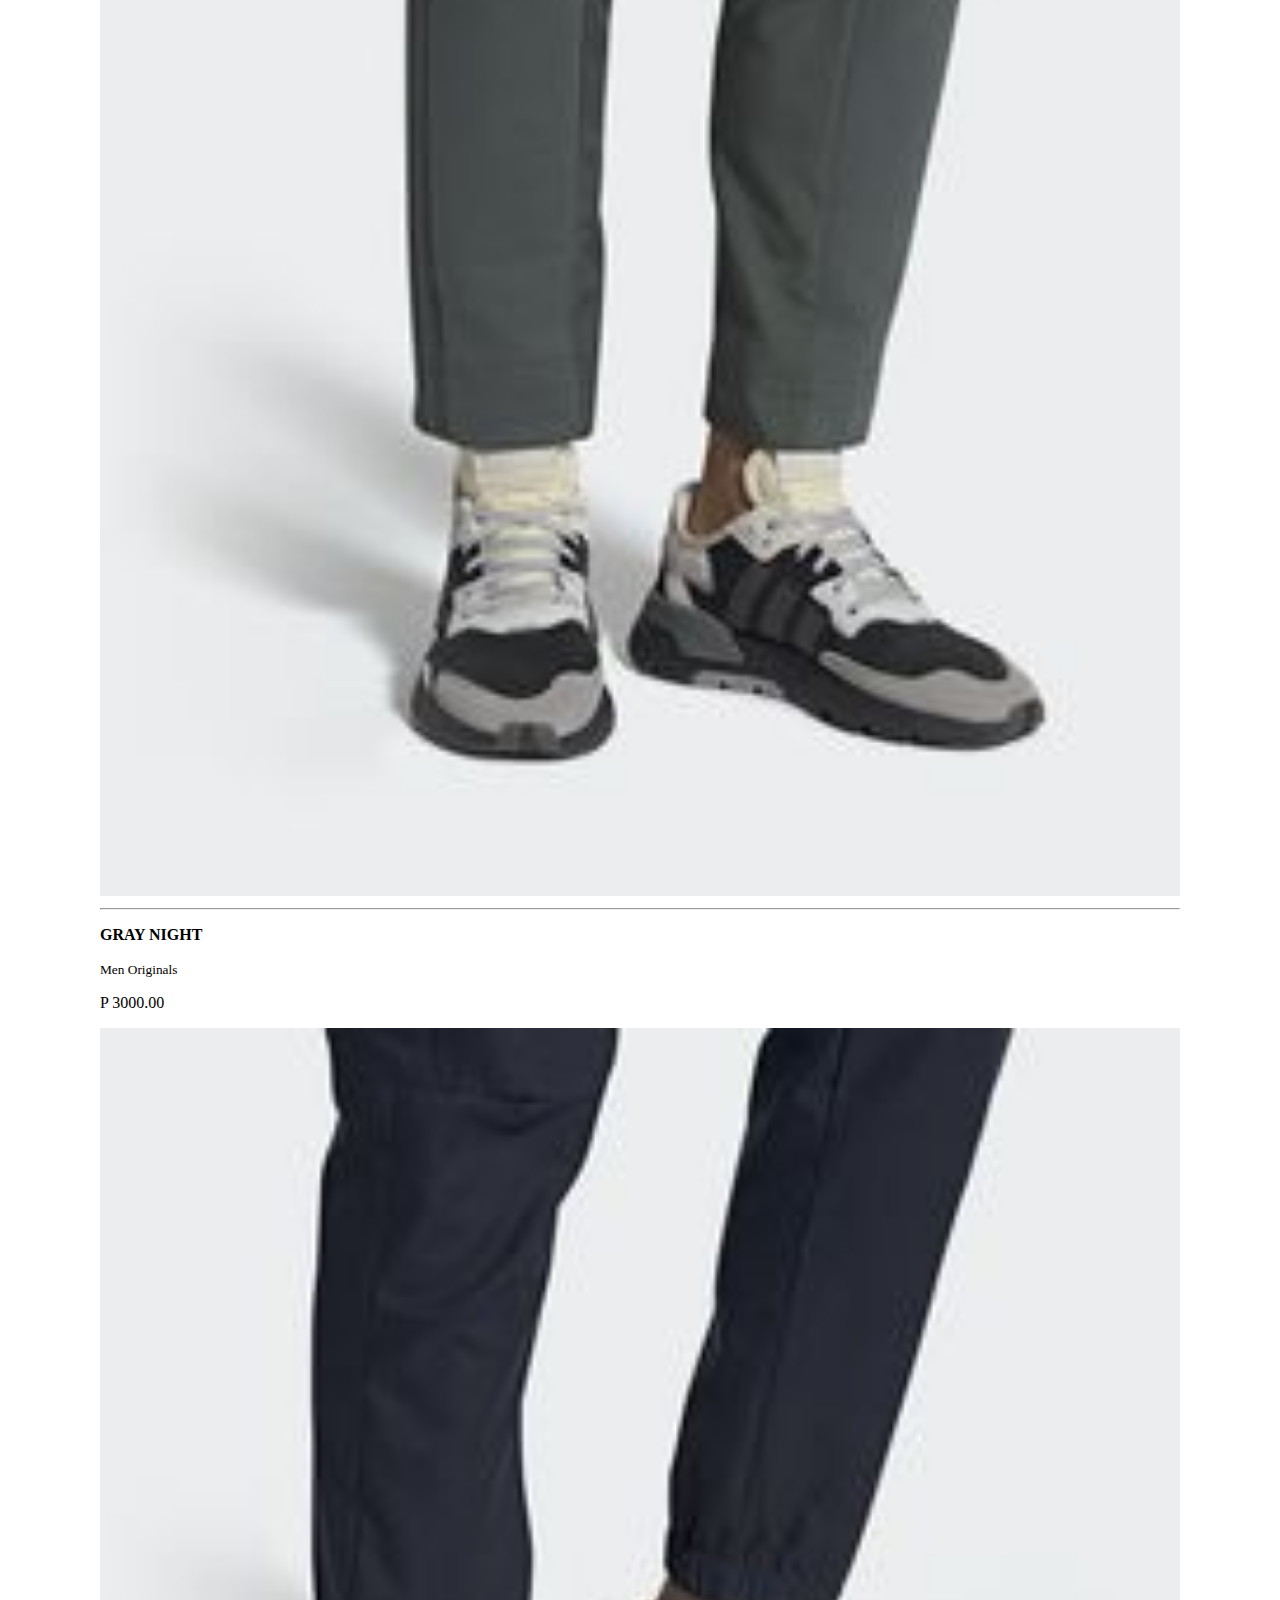
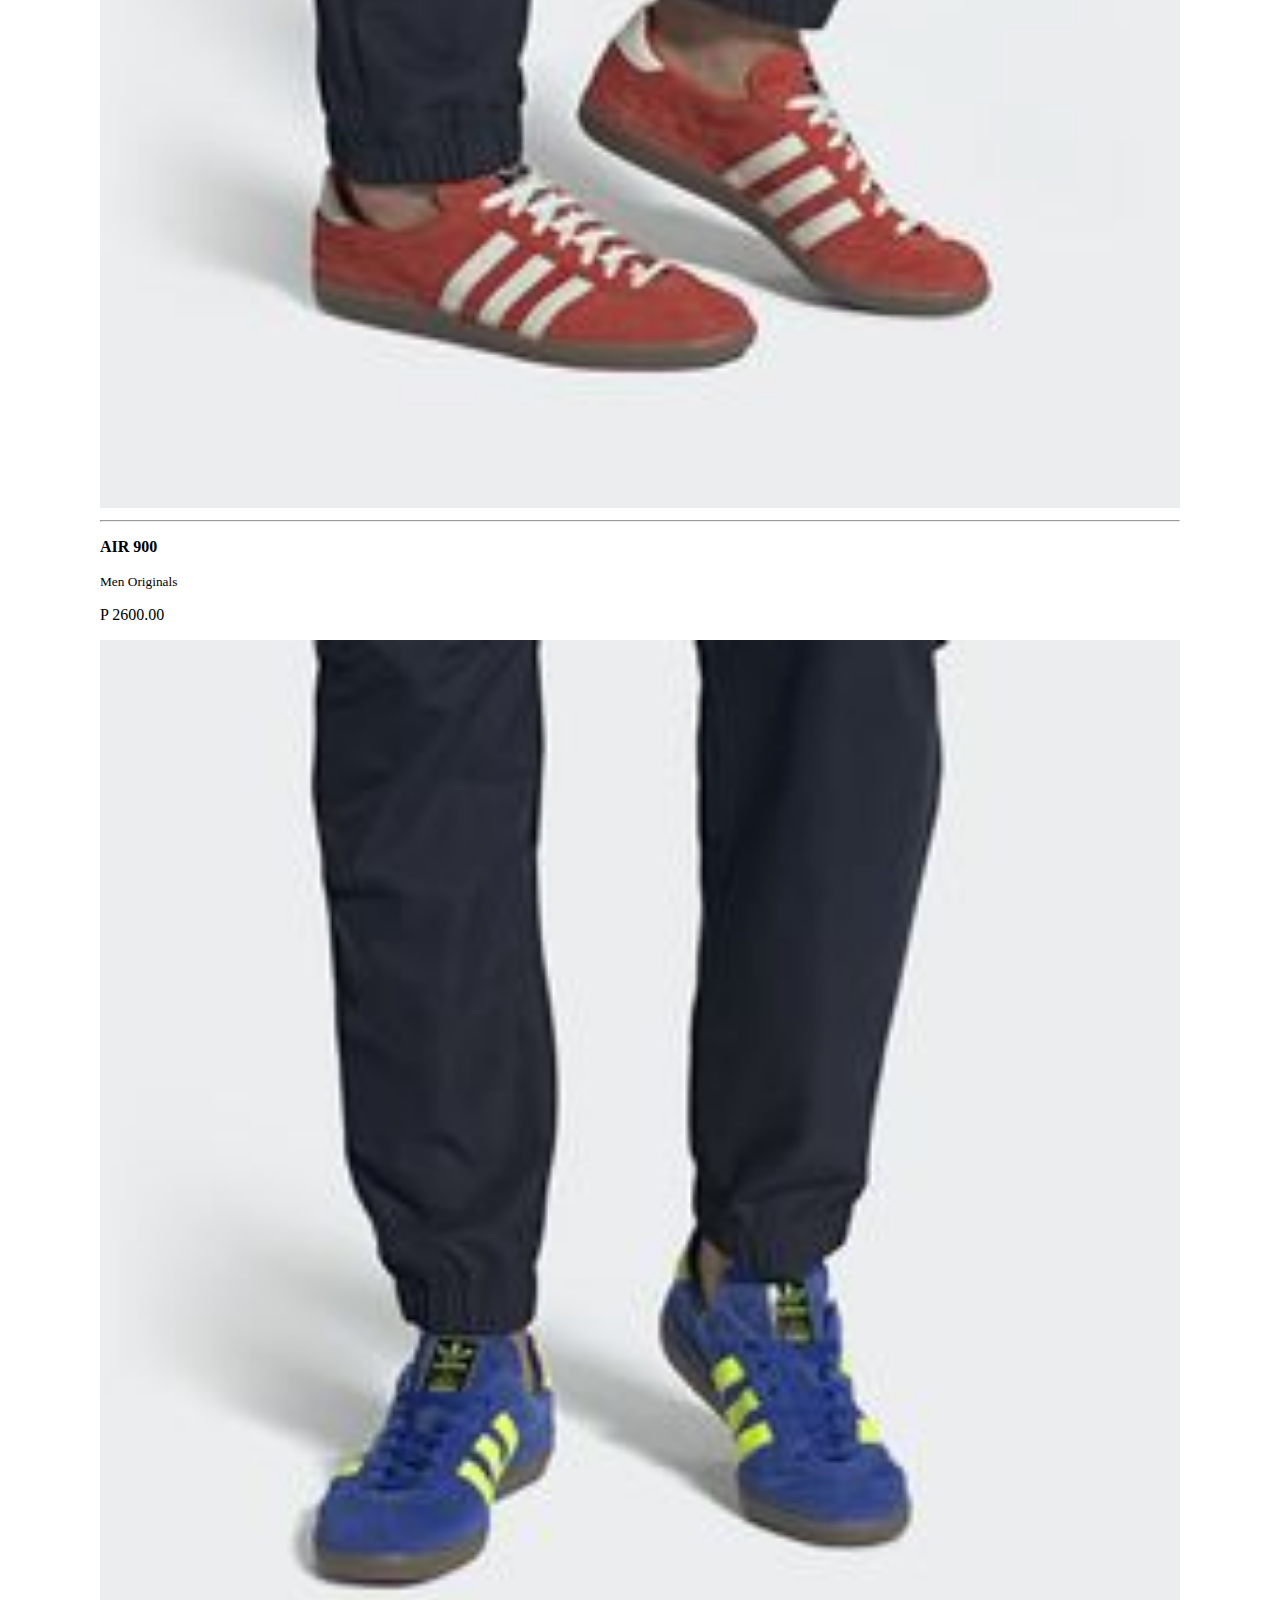
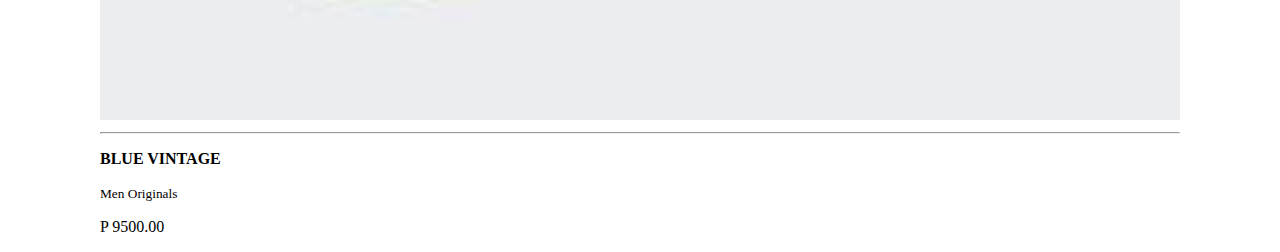
<file: men.html>
<!doctype html>
<html lang="en">
	<head>
		<meta charset="utf-8">
		<meta name="viewport" content="width=device-width, initial-scale=1, shrink-to-fit=no">
		<link rel="stylesheet" href="https://stackpath.bootstrapcdn.com/bootstrap/4.1.3/css/bootstrap.min.css" integrity="sha384-MCw98/SFnGE8fJT3GXwEOngsV7Zt27NXFoaoApmYm81iuXoPkFOJwJ8ERdknLPMO" crossorigin="anonymous">
		<link rel="stylesheet" type="text/css" href="css/styles.css">
		<title>Hello, world!</title>
	</head>
	
	
	<body>
    <section id='upper_navbar'>
        
        <nav>
            <ul>
                <li><a href='#'>HELP</a></li>
                <li><a href='#'>ORDER STATUS</a></li>
                <li><a href='#'>NEWS LETTER</a></li>
                <li><a href='#'>SIGN UP</a></li>
                <li><a href='#'>LOGIN</a></li>
            </ul>
        
        </nav>
        
        
    </section>
        <section id='second_navbar'>
        
        <nav>
            <ul>
                <li><a href='index.html'>HOME</a></li>
                <li><a href='men.html'>MEN</a></li>
                <li><a href='woman.html'>WOMAN</a></li>
                <li><a href='kids.html'>KIDS</a></li>
                <li><a href='sports.html'>SPORTS</a></li>
                <li><a href='brands.html'>BRANDS </a></li>
            </ul>
        
        </nav>
        
<div id='search'>
    <input placeholder="search">
</div>
        
        
    </section>
        
    <section class="mt-5 " style='margin : 0px 100px'>
        <b>MEN (NEW ARRIVAL PRODUCTS)</b>
        <div class='row mt-5'>
            <div class="col-md-3 demo" >
                <img src="img/p1.jpg" class='prods'>
                <hr>
                <p><b>MCADAM TRACK PANTS</b></p>
                <small>Men Originals</small>
                <p>P 5000.00</p>
            </div>
            <div class="col-md-3 demo">
                <img src="img/p2.jpg" class='prods '>
                <hr>
                <p><b>BLACK AIR LIFT</b></p>
                <small>Men Originals</small>
                <p>P 3000.00</p>
            </div>
            <div class="col-md-3 demo">
                <img src="img/p3.jpg" class='prods'>
                <hr>
                <p><b>WHITE CREAM CASUAL</b></p>
                <small>Men Originals</small>
                <p>P 2000.00</p>
            </div>
            <div class="col-md-3 demo">
                <img src="img/p4.jpg" class='prods'>
                <hr>
                <p><b>BLACK SWEAT PANTS</b></p>
                <small>Men Originals</small>
                <p>P 5500.00</p>
            </div>
        </div>   
        <div class='row mt-5'>
            <div class="col-md-3 demo" >
                <img src="img/p5.jpg" class='prods'>
                <hr>
                <p><b>G1GTA</b></p>
                <small>Men Originals</small>
                <p>P 5000.00</p>
            </div>
            <div class="col-md-3 demo">
                <img src="img/p6.jpg" class='prods '>
                <hr>
                <p><b>GRAY NIGHT</b></p>
                <small>Men Originals</small>
                <p>P 3000.00</p>
            </div>
            <div class="col-md-3 demo">
                <img src="img/p7.jpg" class='prods'>
                <hr>
                <p><b>AIR 900</b></p>
                <small>Men Originals</small>
                <p>P 2600.00</p>
            </div>
            <div class="col-md-3 demo">
                <img src="img/p8.jpg" class='prods'>
                <hr>
                <p><b>BLUE VINTAGE</b></p>
                <small>Men Originals</small>
                <p>P 9500.00</p>
            </div>
        </div> 
        
    </section>






	<script src="https://code.jquery.com/jquery-3.3.1.slim.min.js" integrity="sha384-q8i/X+965DzO0rT7abK41JStQIAqVgRVzpbzo5smXKp4YfRvH+8abtTE1Pi6jizo" crossorigin="anonymous"></script>
	<script src="https://cdnjs.cloudflare.com/ajax/libs/popper.js/1.14.3/umd/popper.min.js" integrity="sha384-ZMP7rVo3mIykV+2+9J3UJ46jBk0WLaUAdn689aCwoqbBJiSnjAK/l8WvCWPIPm49" crossorigin="anonymous"></script>
	<script src="https://stackpath.bootstrapcdn.com/bootstrap/4.1.3/js/bootstrap.min.js" integrity="sha384-ChfqqxuZUCnJSK3+MXmPNIyE6ZbWh2IMqE241rYiqJxyMiZ6OW/JmZQ5stwEULTy" crossorigin="anonymous"></script>
	<script src="js/main.js"></script>
	</body>

  
  
</html>
</file>
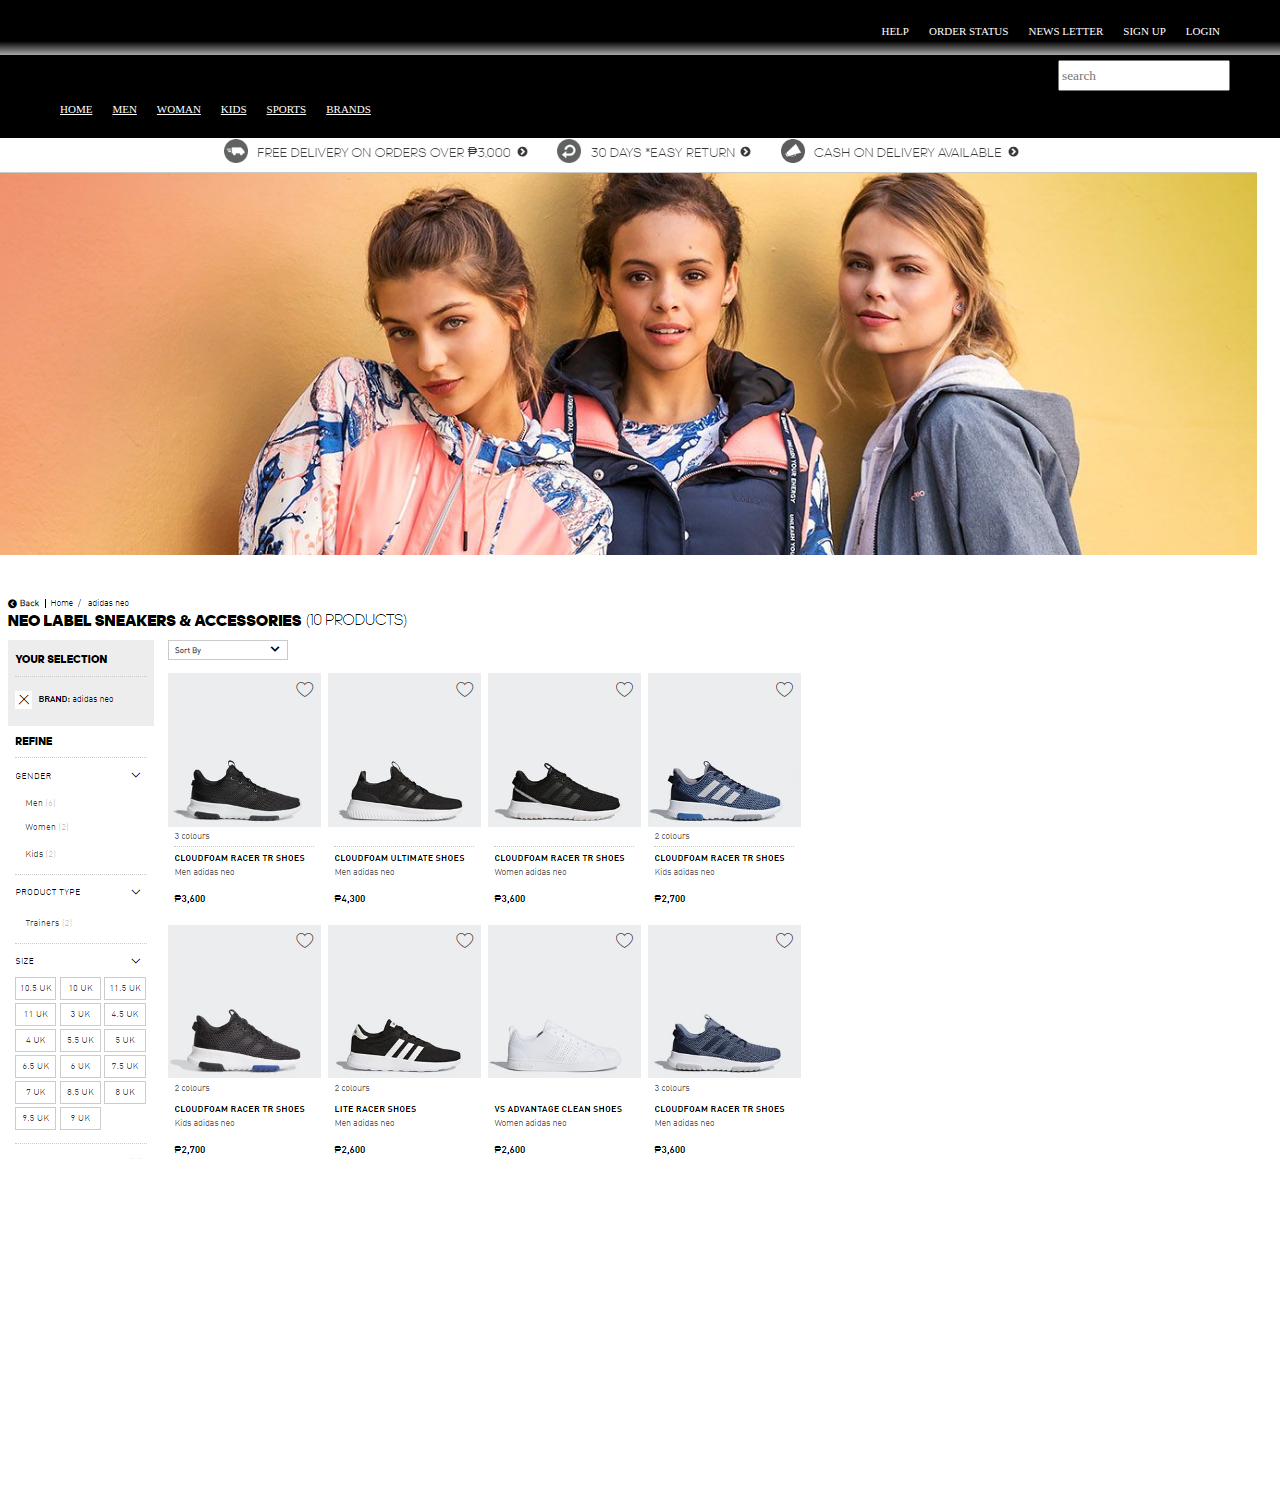
<file: sports.html>
<!doctype html>
<html lang="en">
	<head>
		<meta charset="utf-8">
		<meta name="viewport" content="width=device-width, initial-scale=1, shrink-to-fit=no">
		<link rel="stylesheet" href="https://stackpath.bootstrapcdn.com/bootstrap/4.1.3/css/bootstrap.min.css" integrity="sha384-MCw98/SFnGE8fJT3GXwEOngsV7Zt27NXFoaoApmYm81iuXoPkFOJwJ8ERdknLPMO" crossorigin="anonymous">
		<link rel="stylesheet" type="text/css" href="css/styles.css">
		<title>Hello, world!</title>
	</head>
	
	
	<body>
    <section id='upper_navbar'>
        
        <nav>
            <ul>
                <li><a href='#'>HELP</a></li>
                <li><a href='#'>ORDER STATUS</a></li>
                <li><a href='#'>NEWS LETTER</a></li>
                <li><a href='#'>SIGN UP</a></li>
                <li><a href='#'>LOGIN</a></li>
            </ul>
        
        </nav>
        
        
    </section>
        <section id='second_navbar'>
        
        <nav>
            <ul>
                <li><a href='index.html'>HOME</a></li>
                <li><a href='men.html'>MEN</a></li>
                <li><a href='woman.html'>WOMAN</a></li>
                <li><a href='kids.html'>KIDS</a></li>
                <li><a href='sports.html'>SPORTS</a></li>
                <li><a href='brands.html'>BRANDS </a></li>
            </ul>
        
        </nav>
        
<div id='search'>
    <input placeholder="search">
</div>
        
        
    </section>
        
    <section class="sports">
    </section>
    <section class="sports2">
    </section>




	<script src="https://code.jquery.com/jquery-3.3.1.slim.min.js" integrity="sha384-q8i/X+965DzO0rT7abK41JStQIAqVgRVzpbzo5smXKp4YfRvH+8abtTE1Pi6jizo" crossorigin="anonymous"></script>
	<script src="https://cdnjs.cloudflare.com/ajax/libs/popper.js/1.14.3/umd/popper.min.js" integrity="sha384-ZMP7rVo3mIykV+2+9J3UJ46jBk0WLaUAdn689aCwoqbBJiSnjAK/l8WvCWPIPm49" crossorigin="anonymous"></script>
	<script src="https://stackpath.bootstrapcdn.com/bootstrap/4.1.3/js/bootstrap.min.js" integrity="sha384-ChfqqxuZUCnJSK3+MXmPNIyE6ZbWh2IMqE241rYiqJxyMiZ6OW/JmZQ5stwEULTy" crossorigin="anonymous"></script>
	<script src="js/main.js"></script>
	</body>

  
  
</html>
</file>
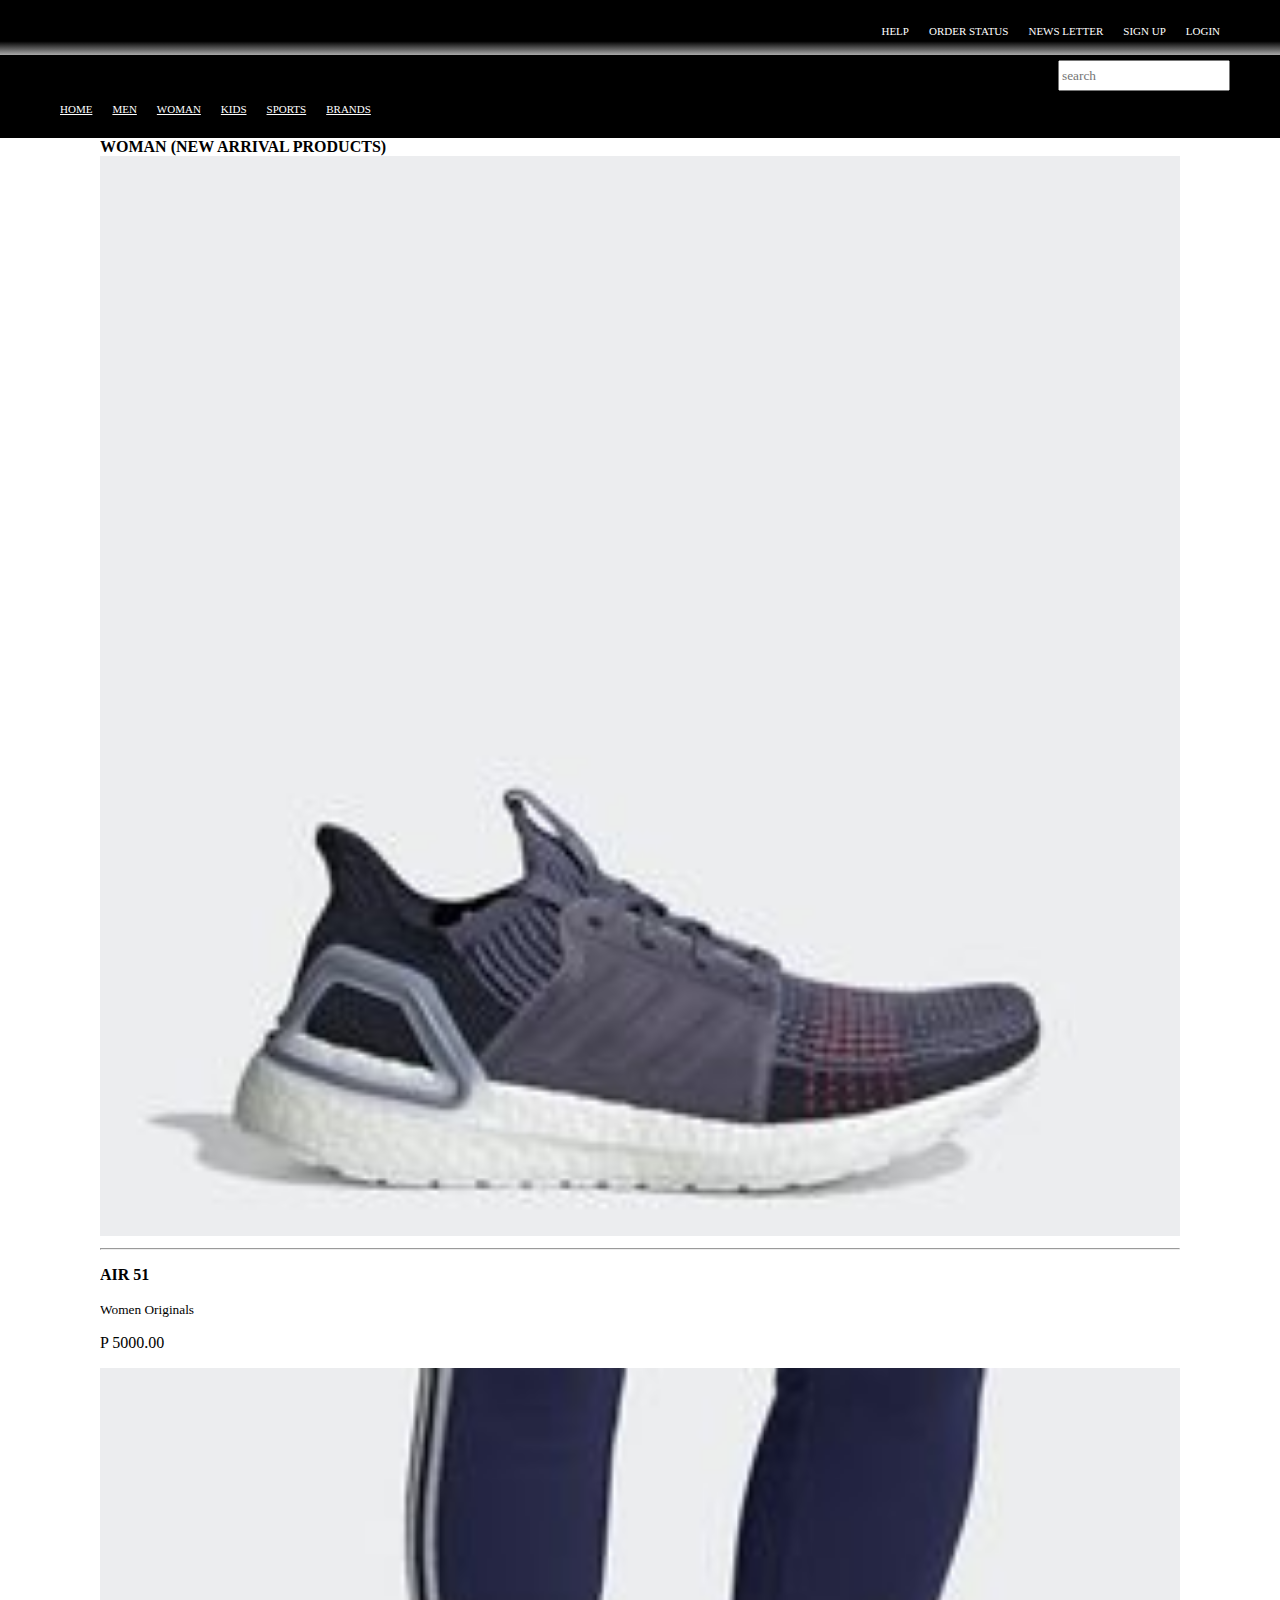
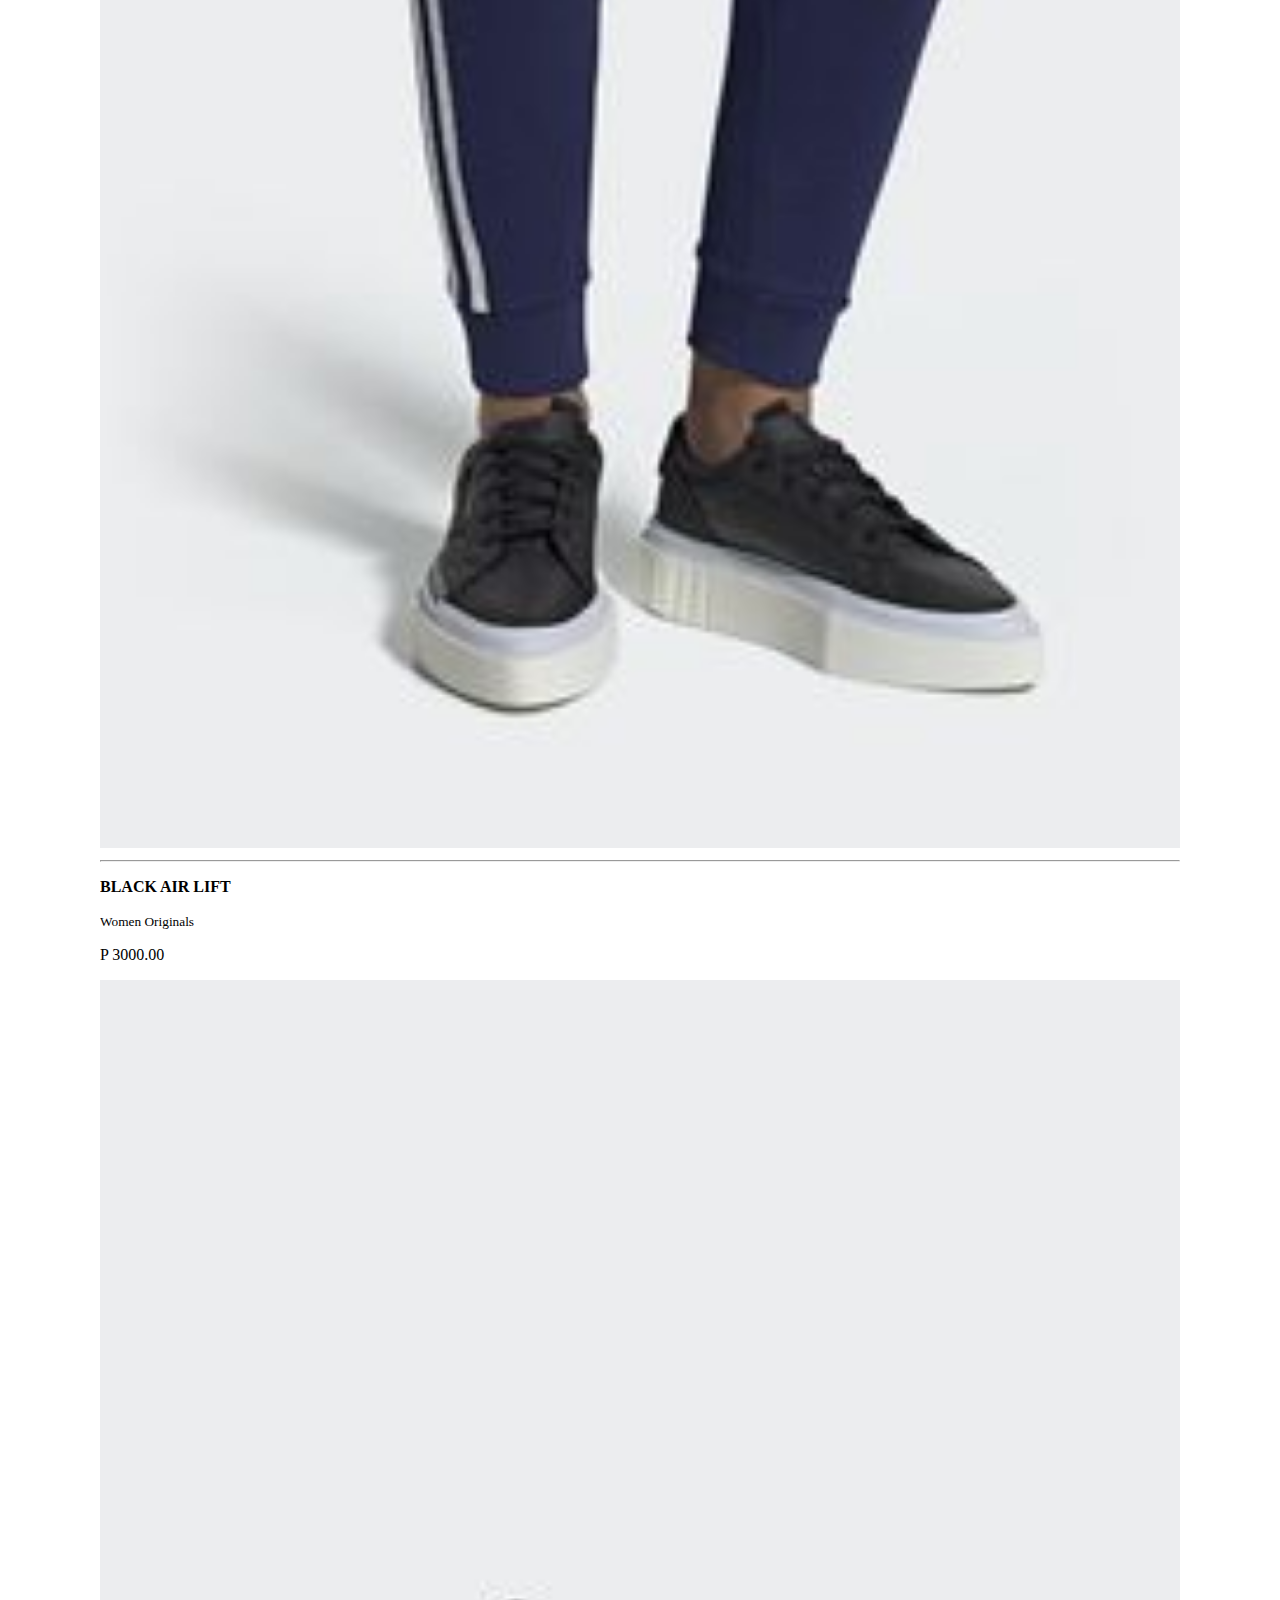
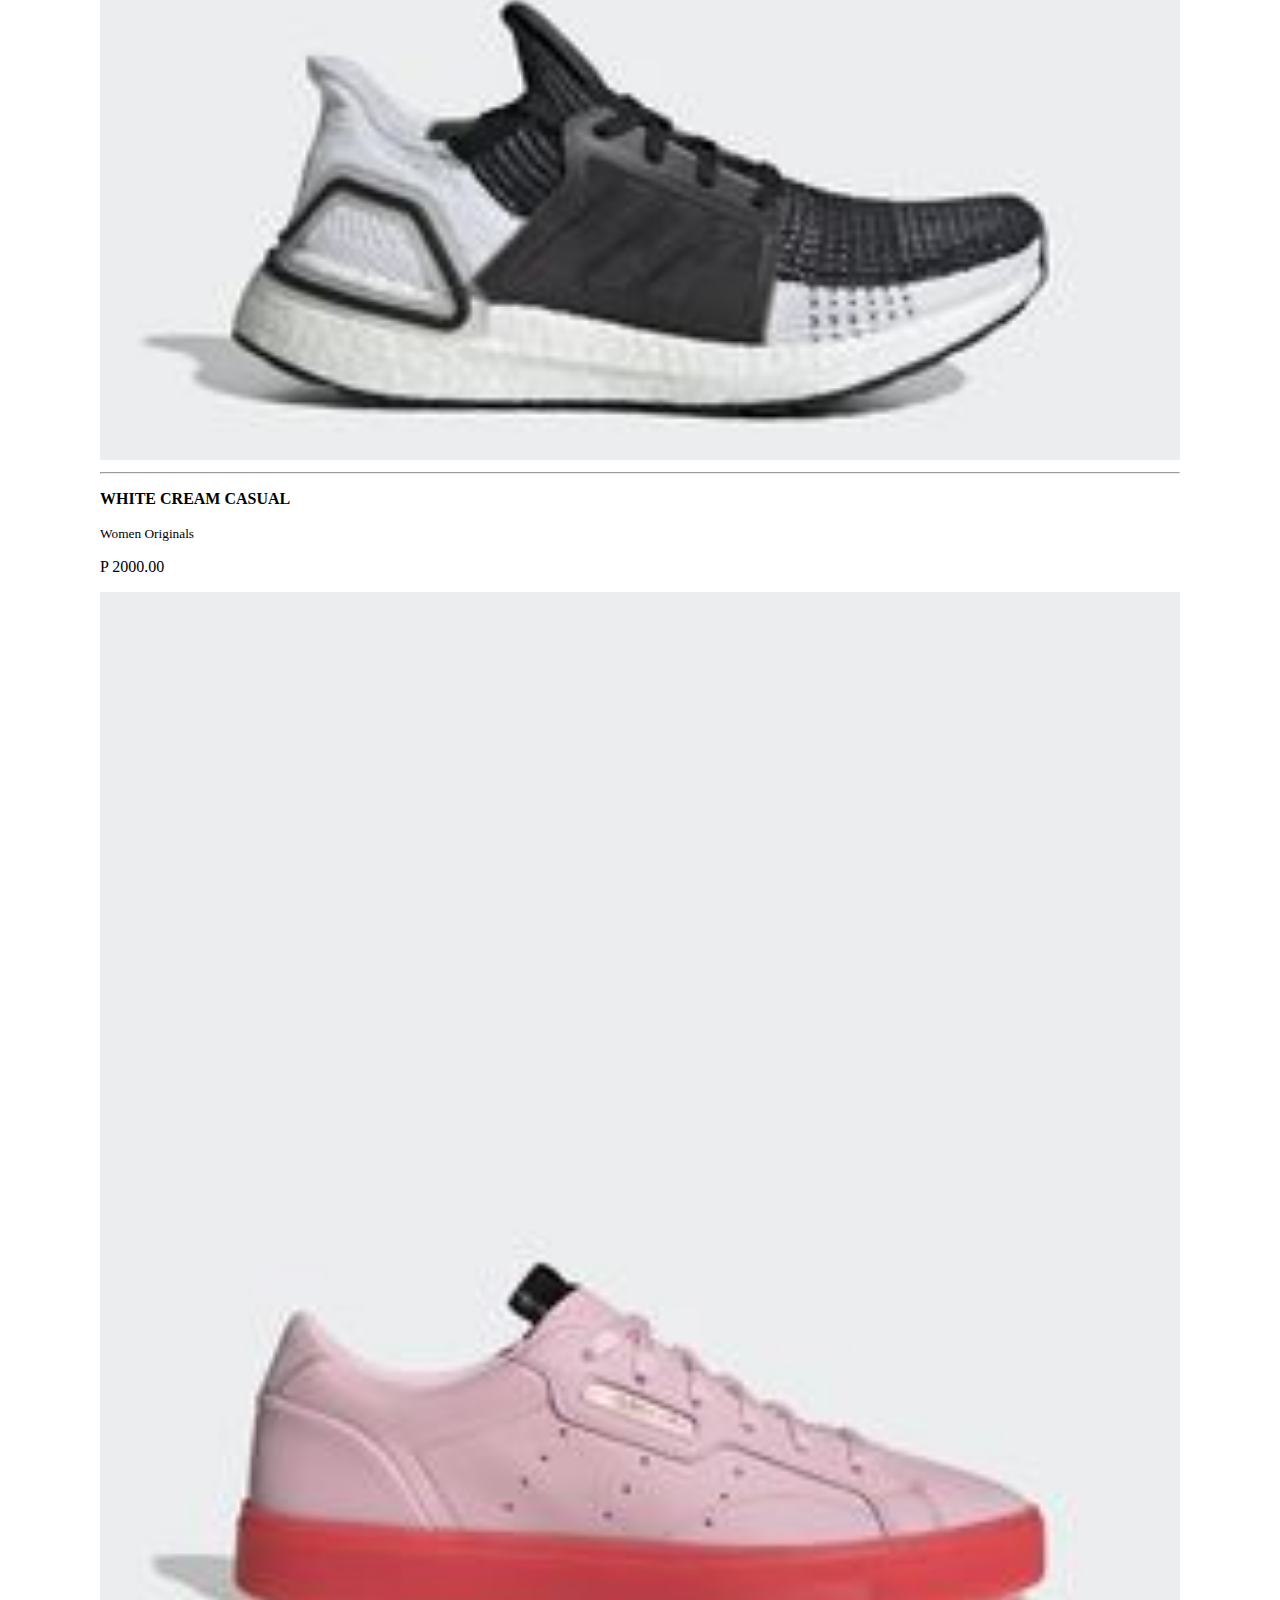
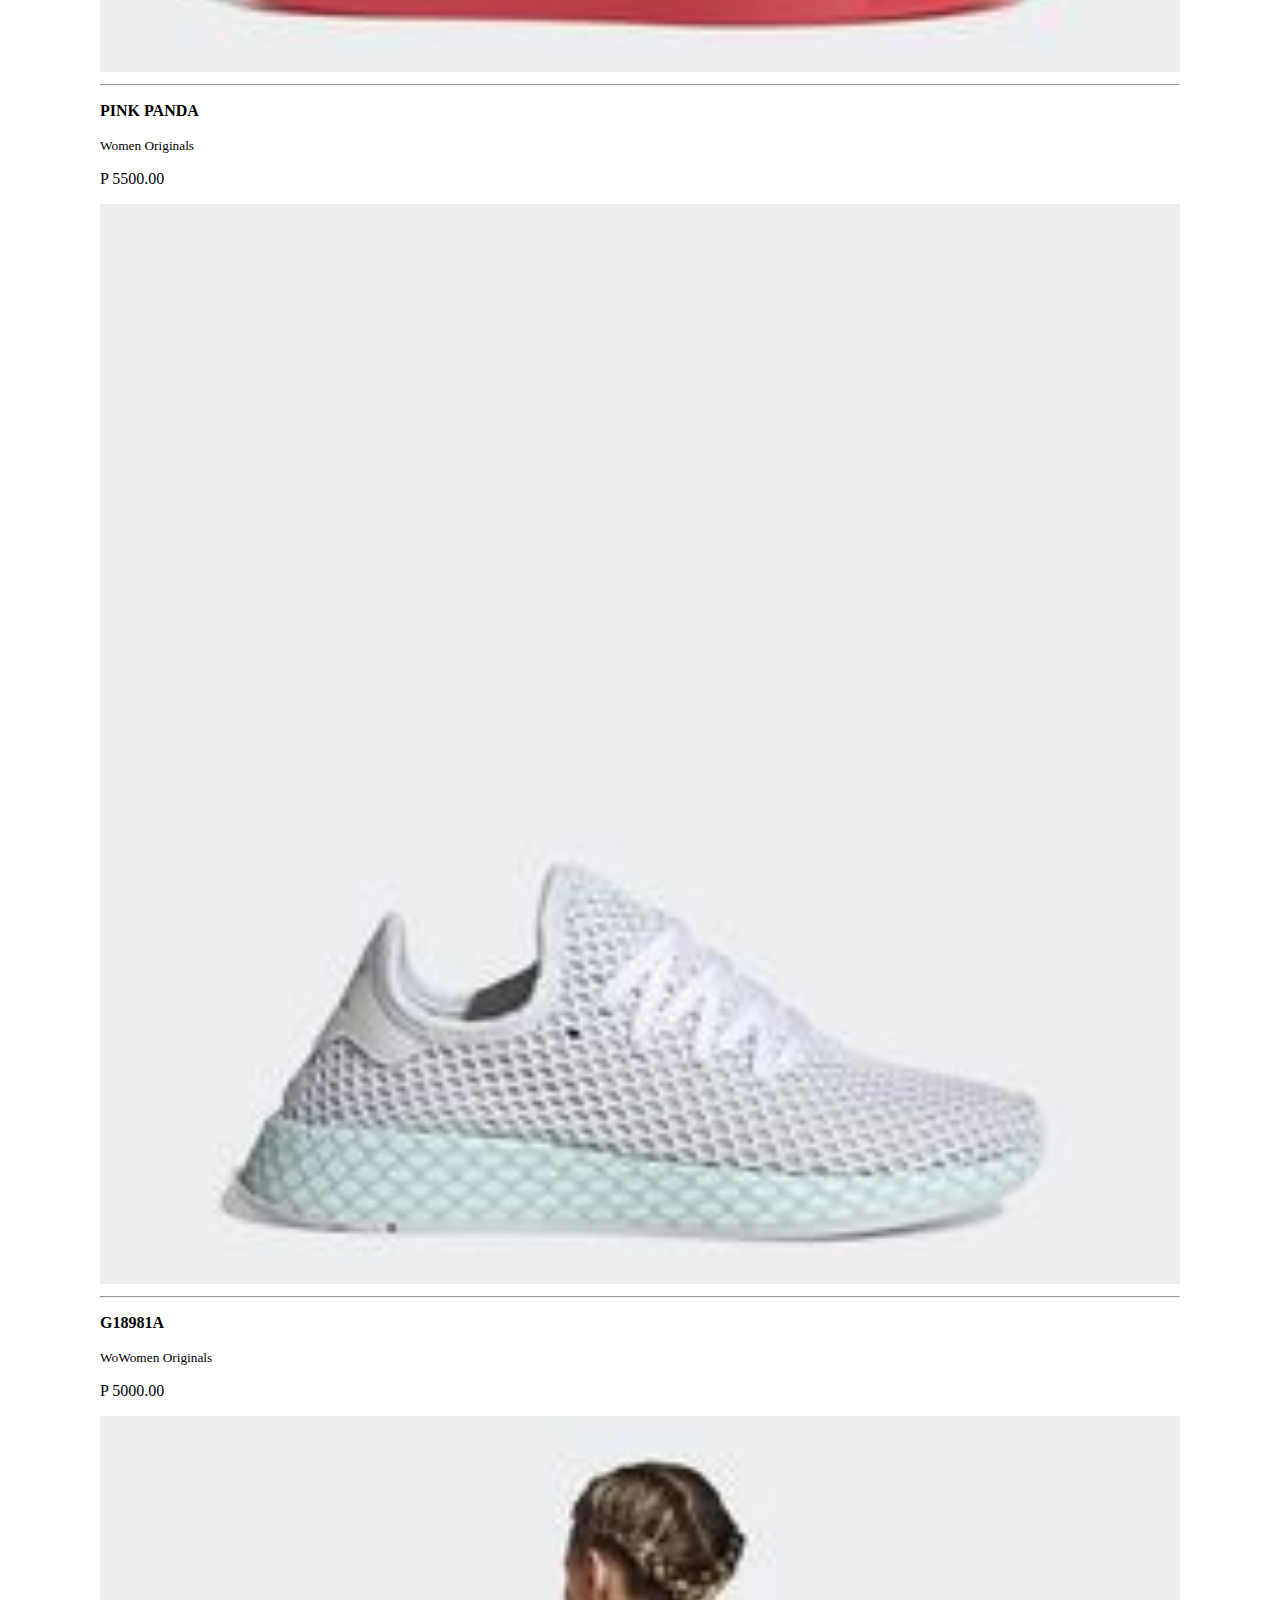
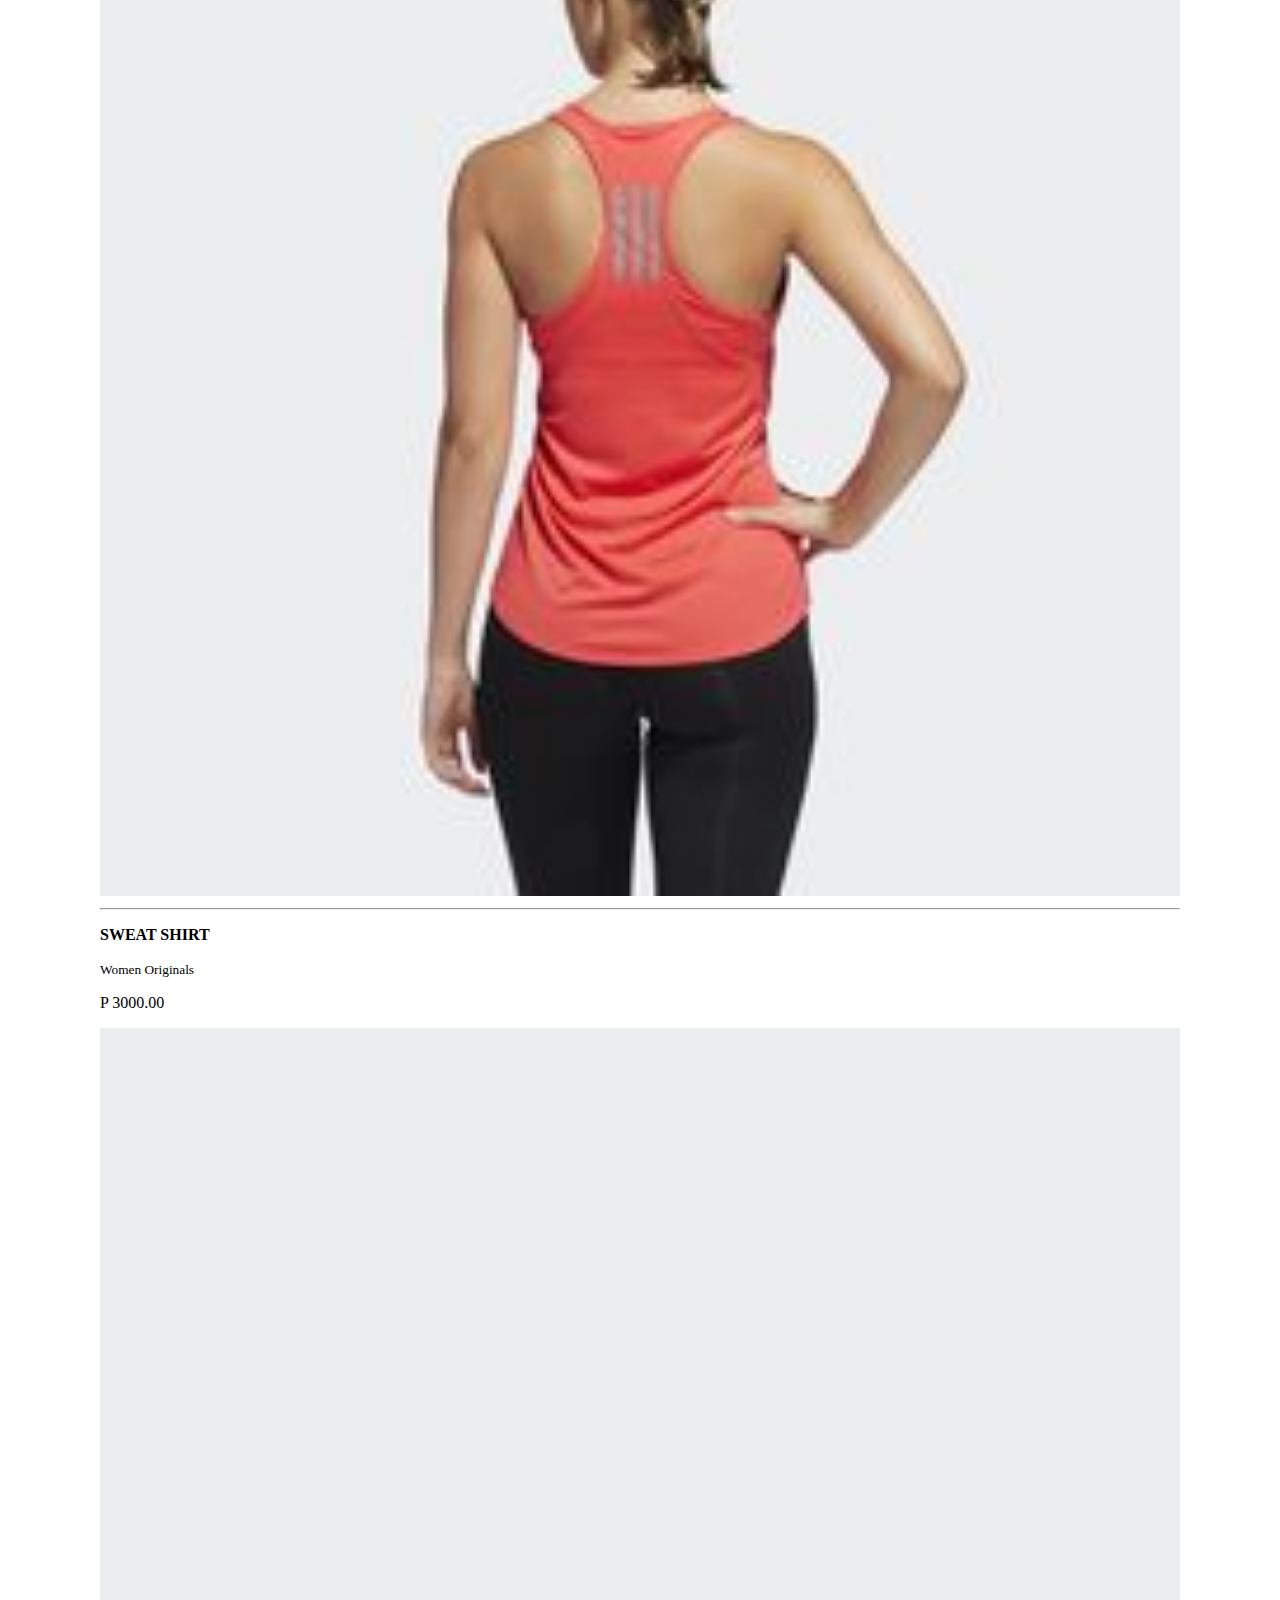
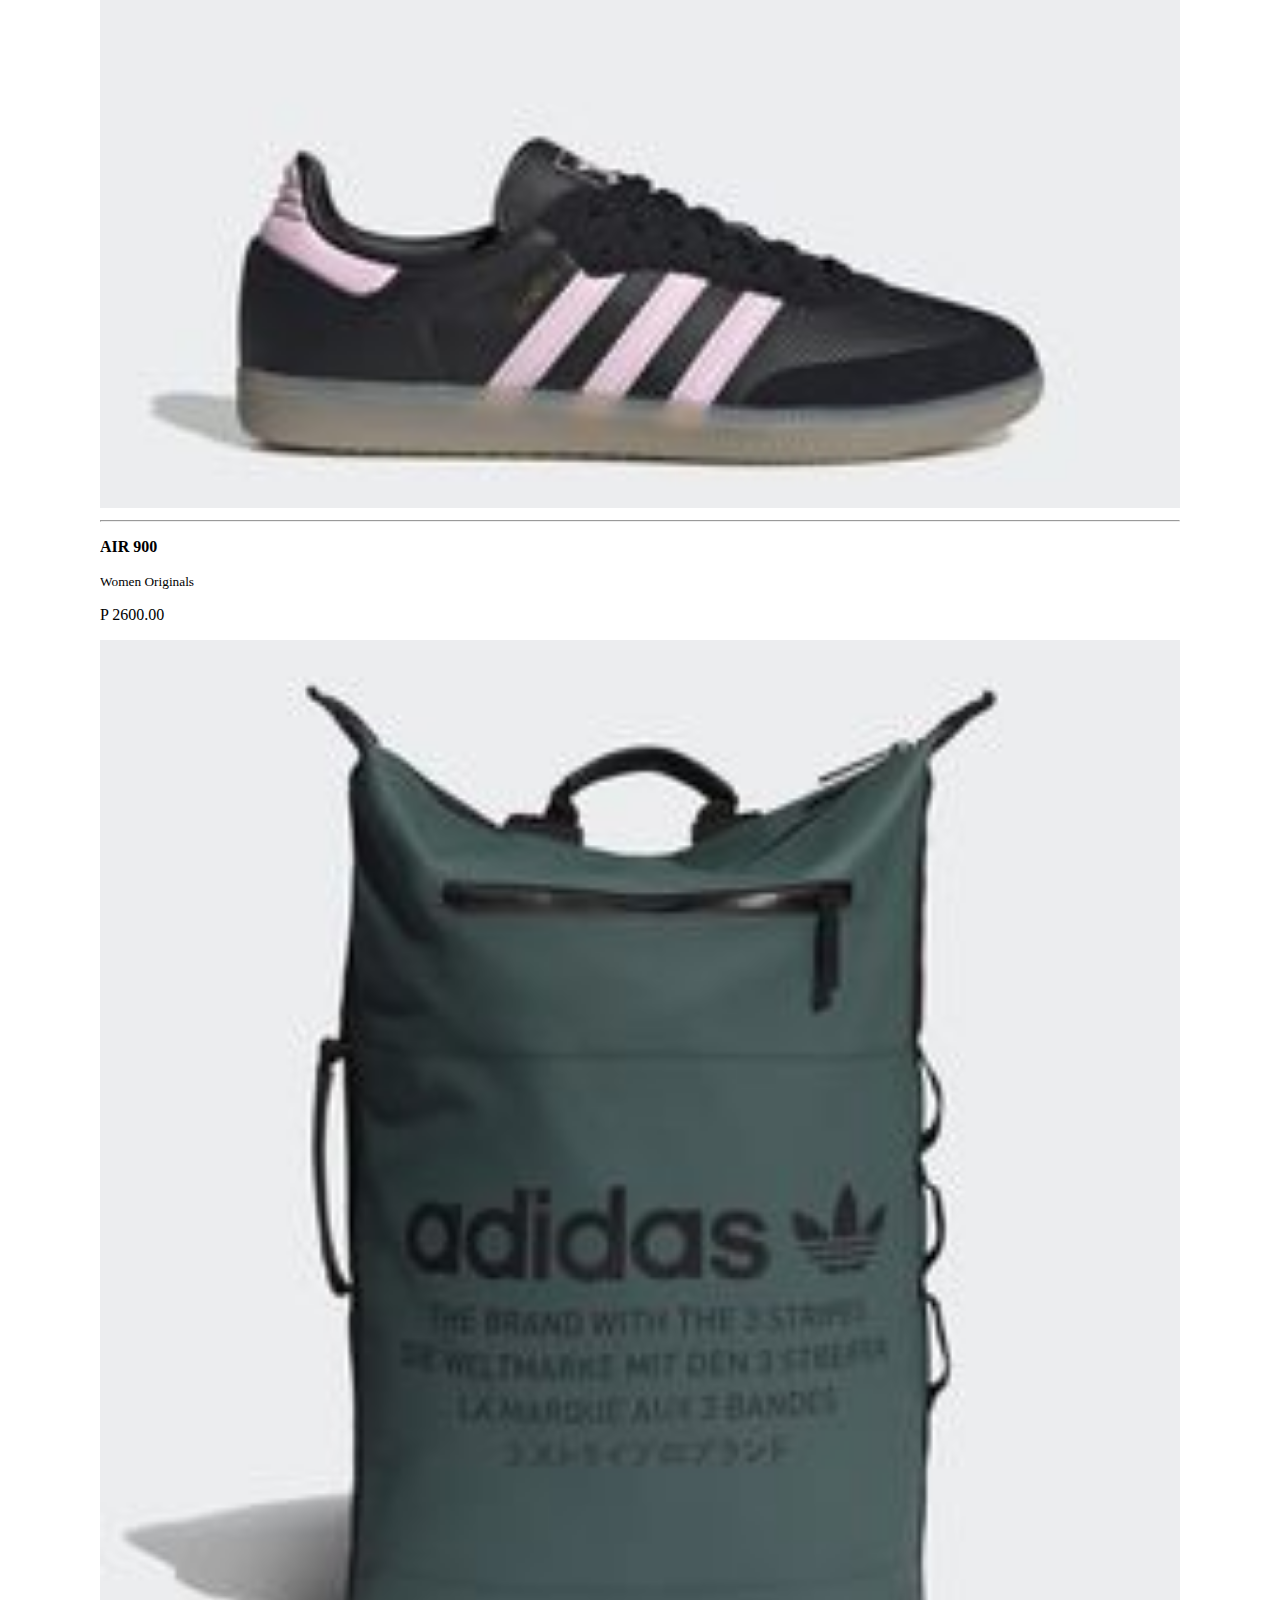
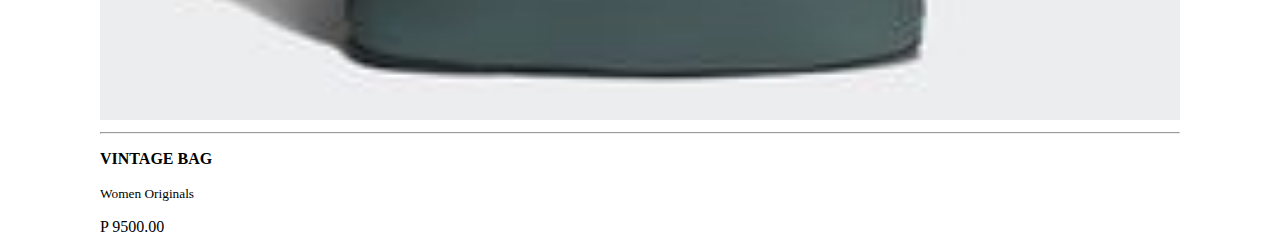
<file: woman.html>
<!doctype html>
<html lang="en">
	<head>
		<meta charset="utf-8">
		<meta name="viewport" content="width=device-width, initial-scale=1, shrink-to-fit=no">
		<link rel="stylesheet" href="https://stackpath.bootstrapcdn.com/bootstrap/4.1.3/css/bootstrap.min.css" integrity="sha384-MCw98/SFnGE8fJT3GXwEOngsV7Zt27NXFoaoApmYm81iuXoPkFOJwJ8ERdknLPMO" crossorigin="anonymous">
		<link rel="stylesheet" type="text/css" href="css/styles.css">
		<title>Hello, world!</title>
	</head>
	
	
	<body>
    <section id='upper_navbar'>
        
        <nav>
            <ul>
                <li><a href='#'>HELP</a></li>
                <li><a href='#'>ORDER STATUS</a></li>
                <li><a href='#'>NEWS LETTER</a></li>
                <li><a href='#'>SIGN UP</a></li>
                <li><a href='#'>LOGIN</a></li>
            </ul>
        
        </nav>
        
        
    </section>
        <section id='second_navbar'>
        
        <nav>
            <ul>
                <li><a href='index.html'>HOME</a></li>
                <li><a href='men.html'>MEN</a></li>
                <li><a href='woman.html'>WOMAN</a></li>
                <li><a href='kids.html'>KIDS</a></li>
                <li><a href='sports.html'>SPORTS</a></li>
                <li><a href='brands.html'>BRANDS </a></li>
            </ul>
        
        </nav>
        
<div id='search'>
    <input placeholder="search">
</div>
        
        
    </section>
        
    <section class="mt-5 " style='margin : 0px 100px'>
        <b>WOMAN (NEW ARRIVAL PRODUCTS)</b>
        <div class='row mt-5'>
            <div class="col-md-3 demo" >
                <img src="img/w2.jpg" class='prods'>
                <hr>
                <p><b>AIR 51</b></p>
                <small>Women Originals</small>
                <p>P 5000.00</p>
            </div>
            <div class="col-md-3 demo">
                <img src="img/w1.jpg" class='prods '>
                <hr>
                <p><b>BLACK AIR LIFT</b></p>
                <small>Women Originals</small>
                <p>P 3000.00</p>
            </div>
            <div class="col-md-3 demo">
                <img src="img/w3.jpg" class='prods'>
                <hr>
                <p><b>WHITE CREAM CASUAL</b></p>
                <small>Women Originals</small>
                <p>P 2000.00</p>
            </div>
            <div class="col-md-3 demo">
                <img src="img/w4.jpg" class='prods'>
                <hr>
                <p><b>PINK PANDA</b></p>
                <small>Women Originals</small>
                <p>P 5500.00</p>
            </div>
        </div>   
        <div class='row mt-5'>
            <div class="col-md-3 demo" >
                <img src="img/w8.jpg" class='prods'>
                <hr>
                <p><b>G18981A</b></p>
                <small>WoWomen Originals</small>
                <p>P 5000.00</p>
            </div>
            <div class="col-md-3 demo">
                <img src="img/w5.jpg" class='prods '>
                <hr>
                <p><b>SWEAT SHIRT</b></p>
                <small>Women Originals</small>
                <p>P 3000.00</p>
            </div>
            <div class="col-md-3 demo">
                <img src="img/w6.jpg" class='prods'>
                <hr>
                <p><b>AIR 900</b></p>
                <small>Women Originals</small>
                <p>P 2600.00</p>
            </div>
            <div class="col-md-3 demo">
                <img src="img/w7.jpg" class='prods'>
                <hr>
                <p><b>VINTAGE BAG</b></p>
                <small>Women Originals</small>
                <p>P 9500.00</p>
            </div>
        </div> 
        
    </section>






	<script src="https://code.jquery.com/jquery-3.3.1.slim.min.js" integrity="sha384-q8i/X+965DzO0rT7abK41JStQIAqVgRVzpbzo5smXKp4YfRvH+8abtTE1Pi6jizo" crossorigin="anonymous"></script>
	<script src="https://cdnjs.cloudflare.com/ajax/libs/popper.js/1.14.3/umd/popper.min.js" integrity="sha384-ZMP7rVo3mIykV+2+9J3UJ46jBk0WLaUAdn689aCwoqbBJiSnjAK/l8WvCWPIPm49" crossorigin="anonymous"></script>
	<script src="https://stackpath.bootstrapcdn.com/bootstrap/4.1.3/js/bootstrap.min.js" integrity="sha384-ChfqqxuZUCnJSK3+MXmPNIyE6ZbWh2IMqE241rYiqJxyMiZ6OW/JmZQ5stwEULTy" crossorigin="anonymous"></script>
	<script src="js/main.js"></script>
	</body>

  
  
</html>
</file>
<file: css/styles.css>
* {
  font-family: century gothic !important; }

#upper_navbar {
  z-index: -1;
  background: linear-gradient(to bottom, black, black, black, black, darkgray);
  position: relative; }
  #upper_navbar nav ul {
    padding-top: 5px;
    float: right;
    display: flex;
    padding-right: 50px; }
    #upper_navbar nav ul li {
      list-style: none; }
      #upper_navbar nav ul li a {
        height: 5px;
        line-height: 5px;
        text-decoration: none;
        color: white;
        padding: 0px 10px;
        font-size: 11px; }

#second_navbar {
  z-index: 5000;
  background: black;
  width: 100%;
  position: relative; }
  #second_navbar nav ul {
    padding: 5px 0px 5px 50px;
    margin-top: 39px;
    display: flex; }
    #second_navbar nav ul li {
      list-style: none; }
      #second_navbar nav ul li a {
        font-size: 11px;
        color: white;
        padding: 0px 10px; }
  #second_navbar #search {
    position: absolute;
    right: 0 !important;
    top: 5px;
    padding-right: 50px; }
    #second_navbar #search input {
      height: 25px; }

body {
  margin: 0;
  padding: 0; }

* {
  overflow-x: hidden; }

.showcase img {
  width: 100vw;
  margin-top: -16px; }

.prod {
  width: 610px !important;
  overflow: hidden !important; }

.prods {
  width: 100%; }

.sports {
  background: url("../img/sports.png") no-repeat;
  width: 100%;
  height: 50vh; }

.sports2 {
  background: url("../img/sports2.png") no-repeat;
  width: 100%;
  height: 100vh; }

.sp {
  background: url("../img/sports3.png") no-repeat;
  height: 100vh;
  width: 100vw; }

.s2 {
  background: url("../img/s2.png") no-repeat;
  height: 100vh;
  width: 100vw; }

.s3 {
  margin-top: -240px;
  background: url("../img/s3.png") no-repeat;
  height: 100vh;
  width: 100vw; }

.s6 {
  background: url("../img/s6.png") no-repeat;
  height: 56vh;
  width: 100vw; }

/*# sourceMappingURL=styles.css.map */
</file>
